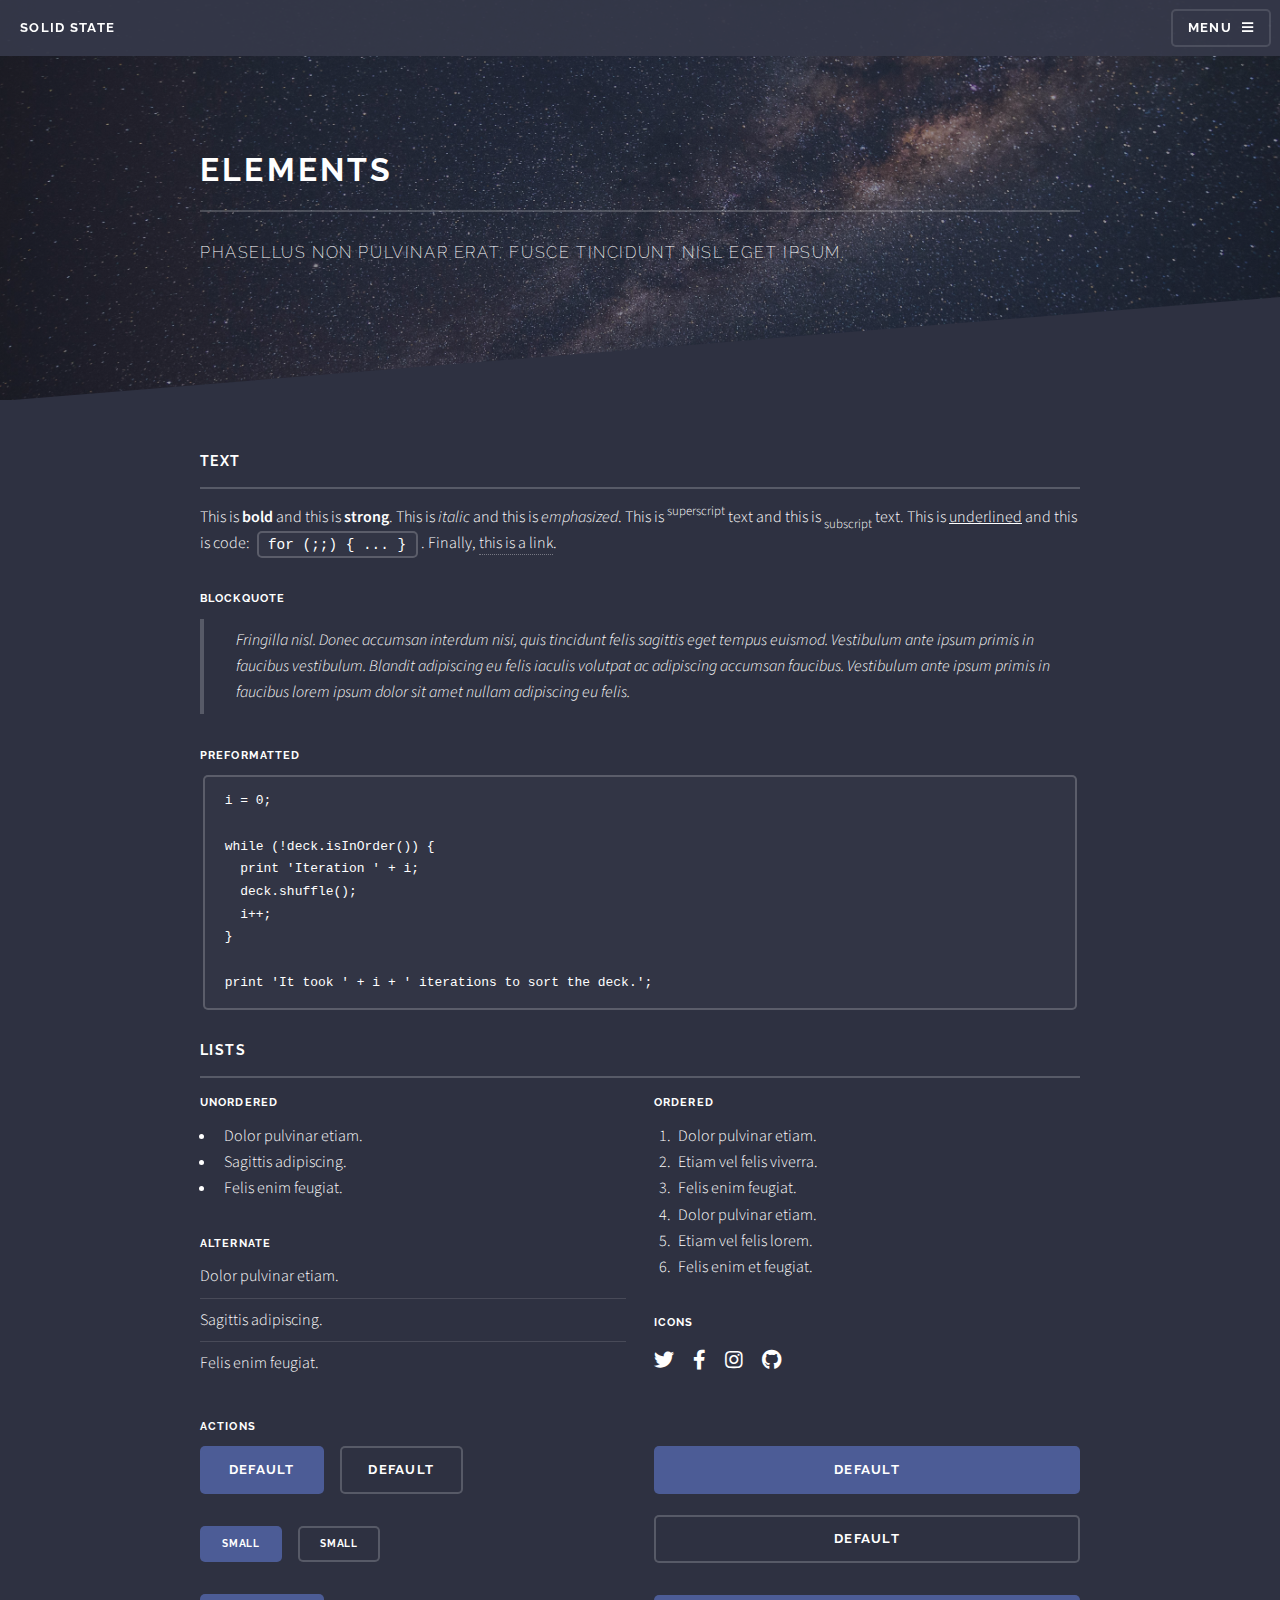
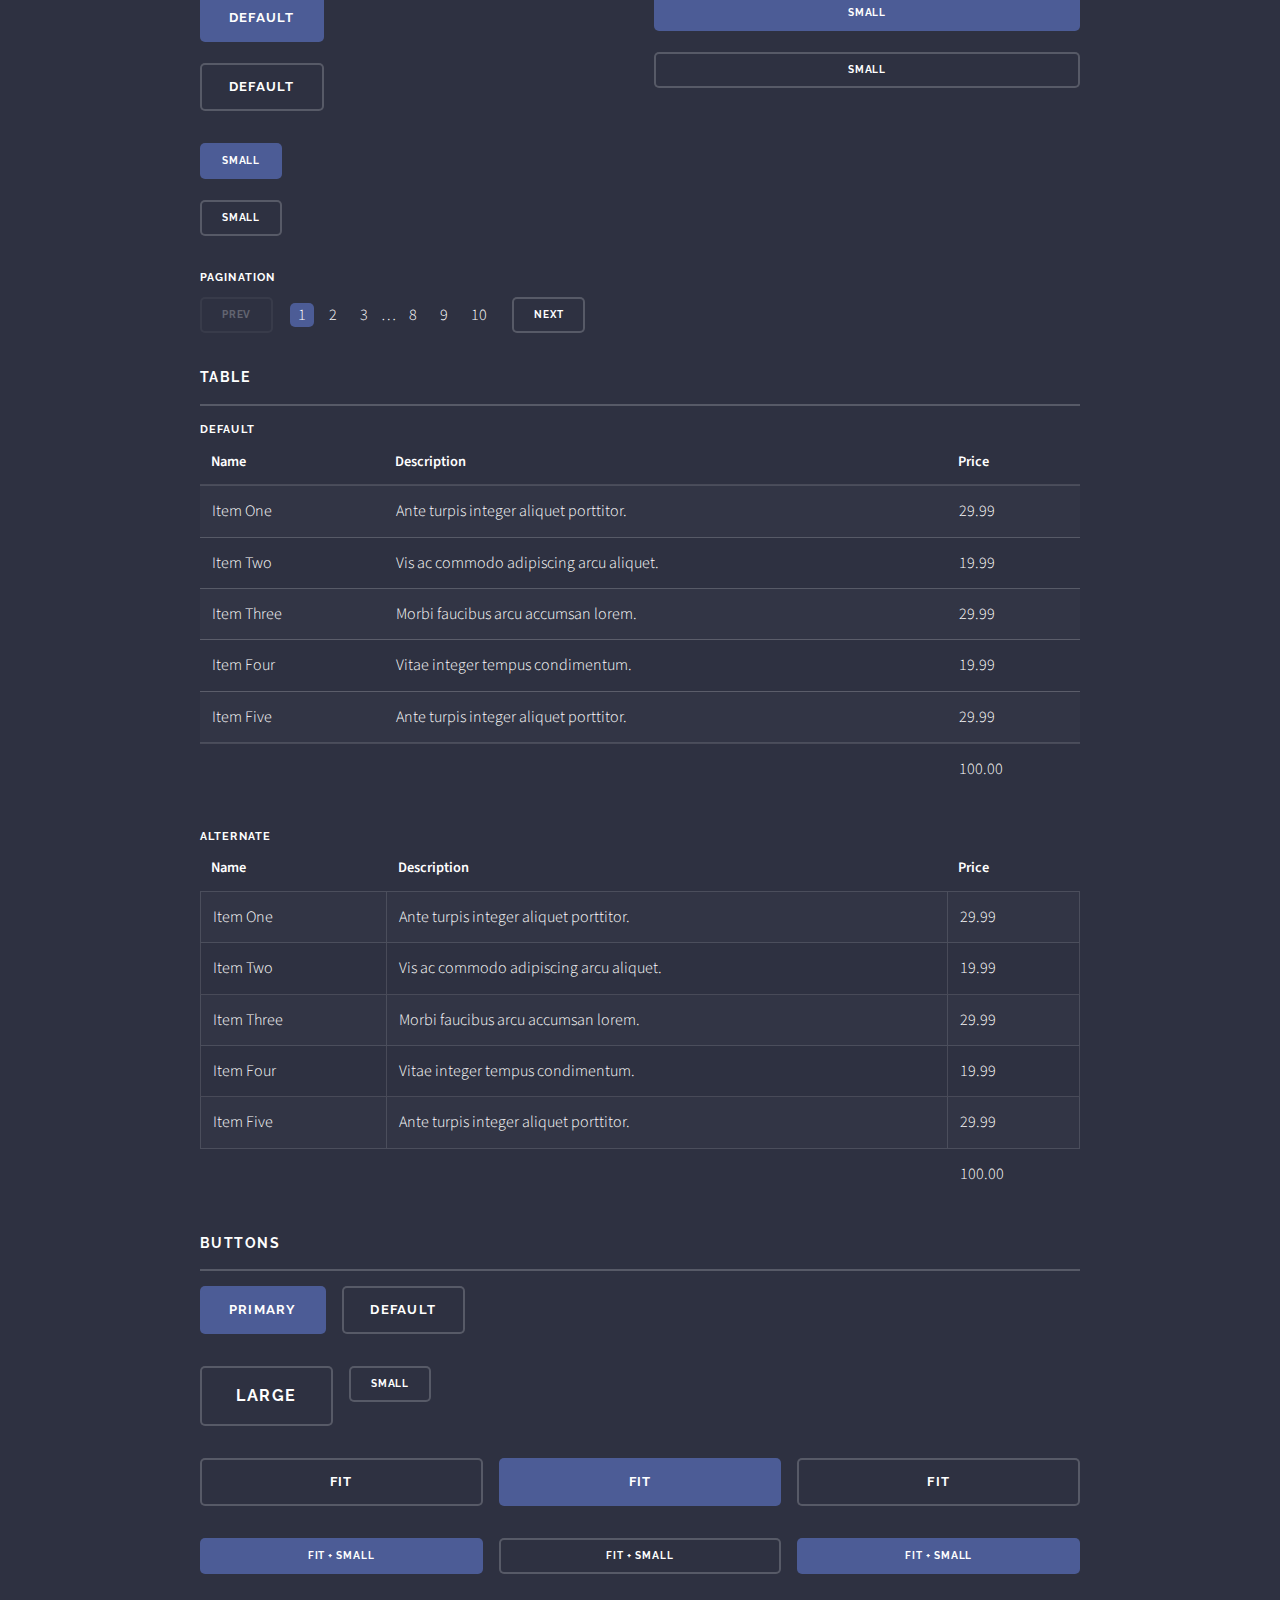
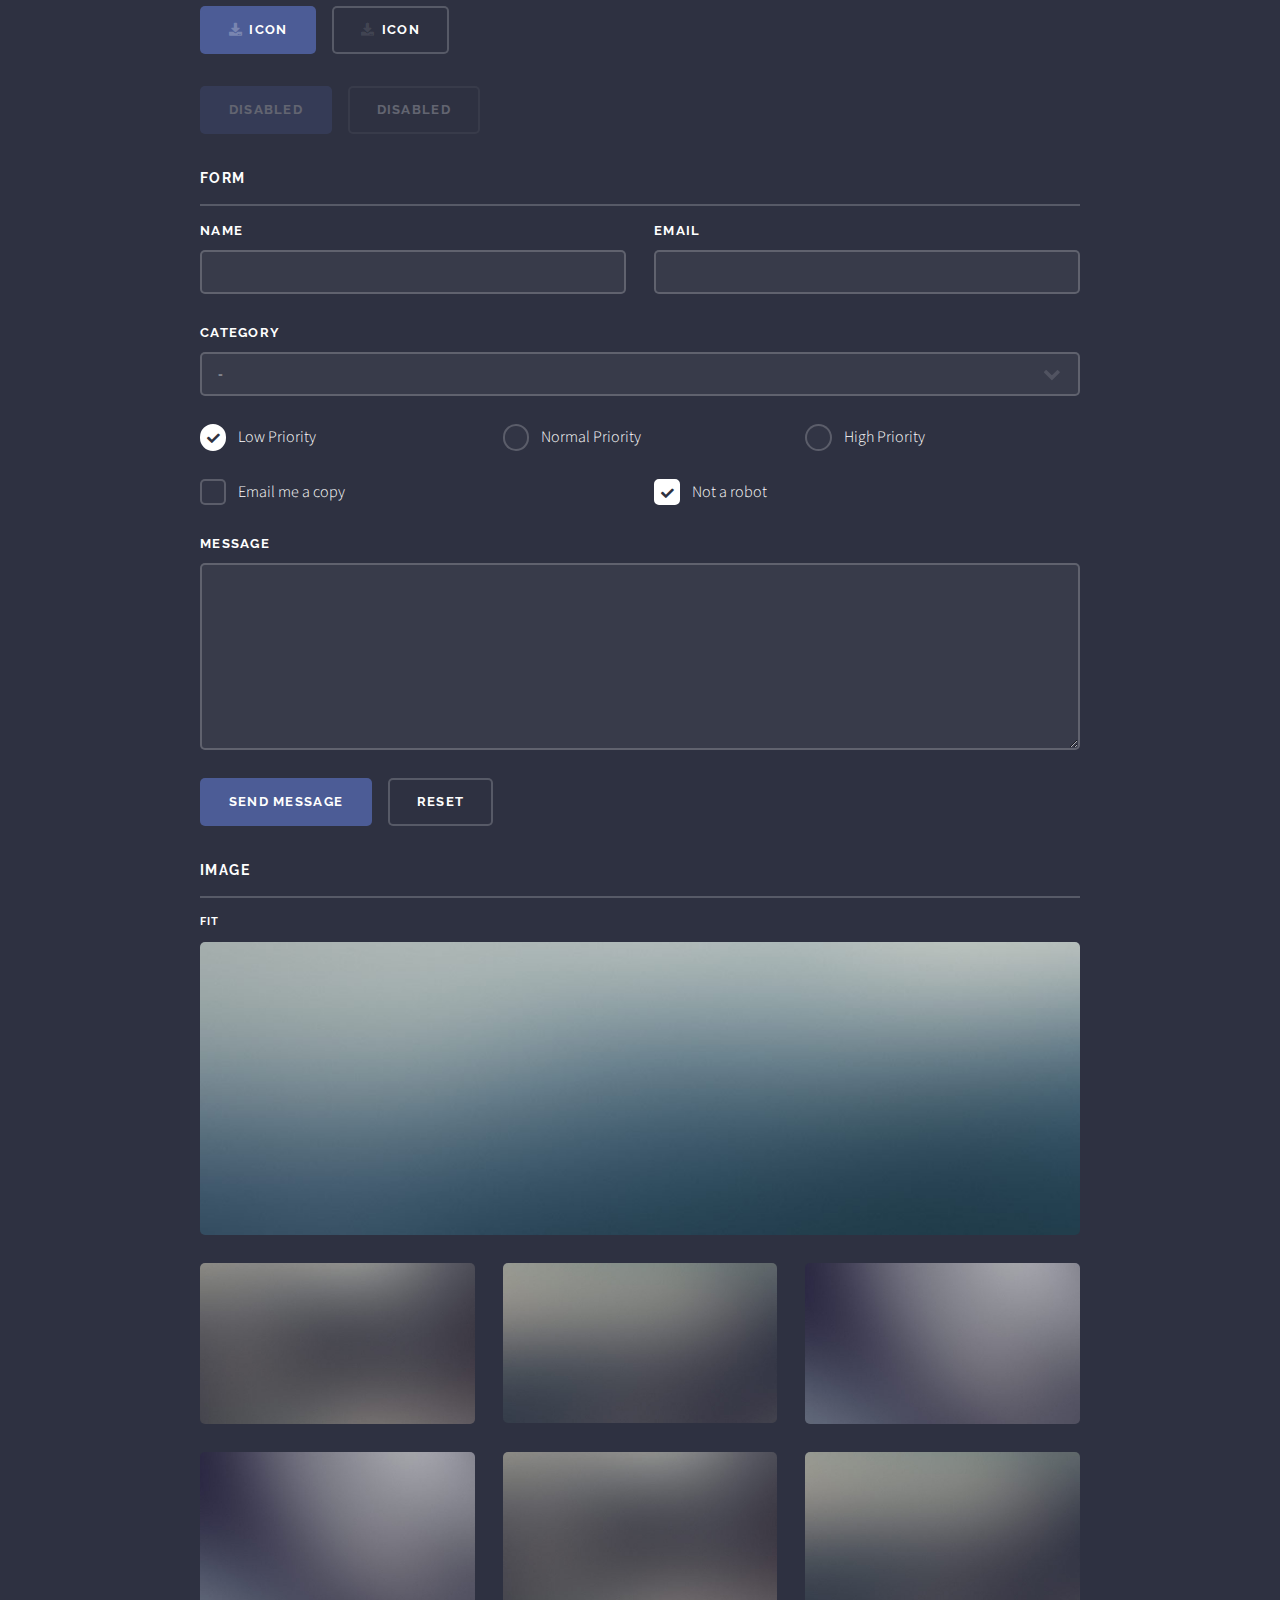
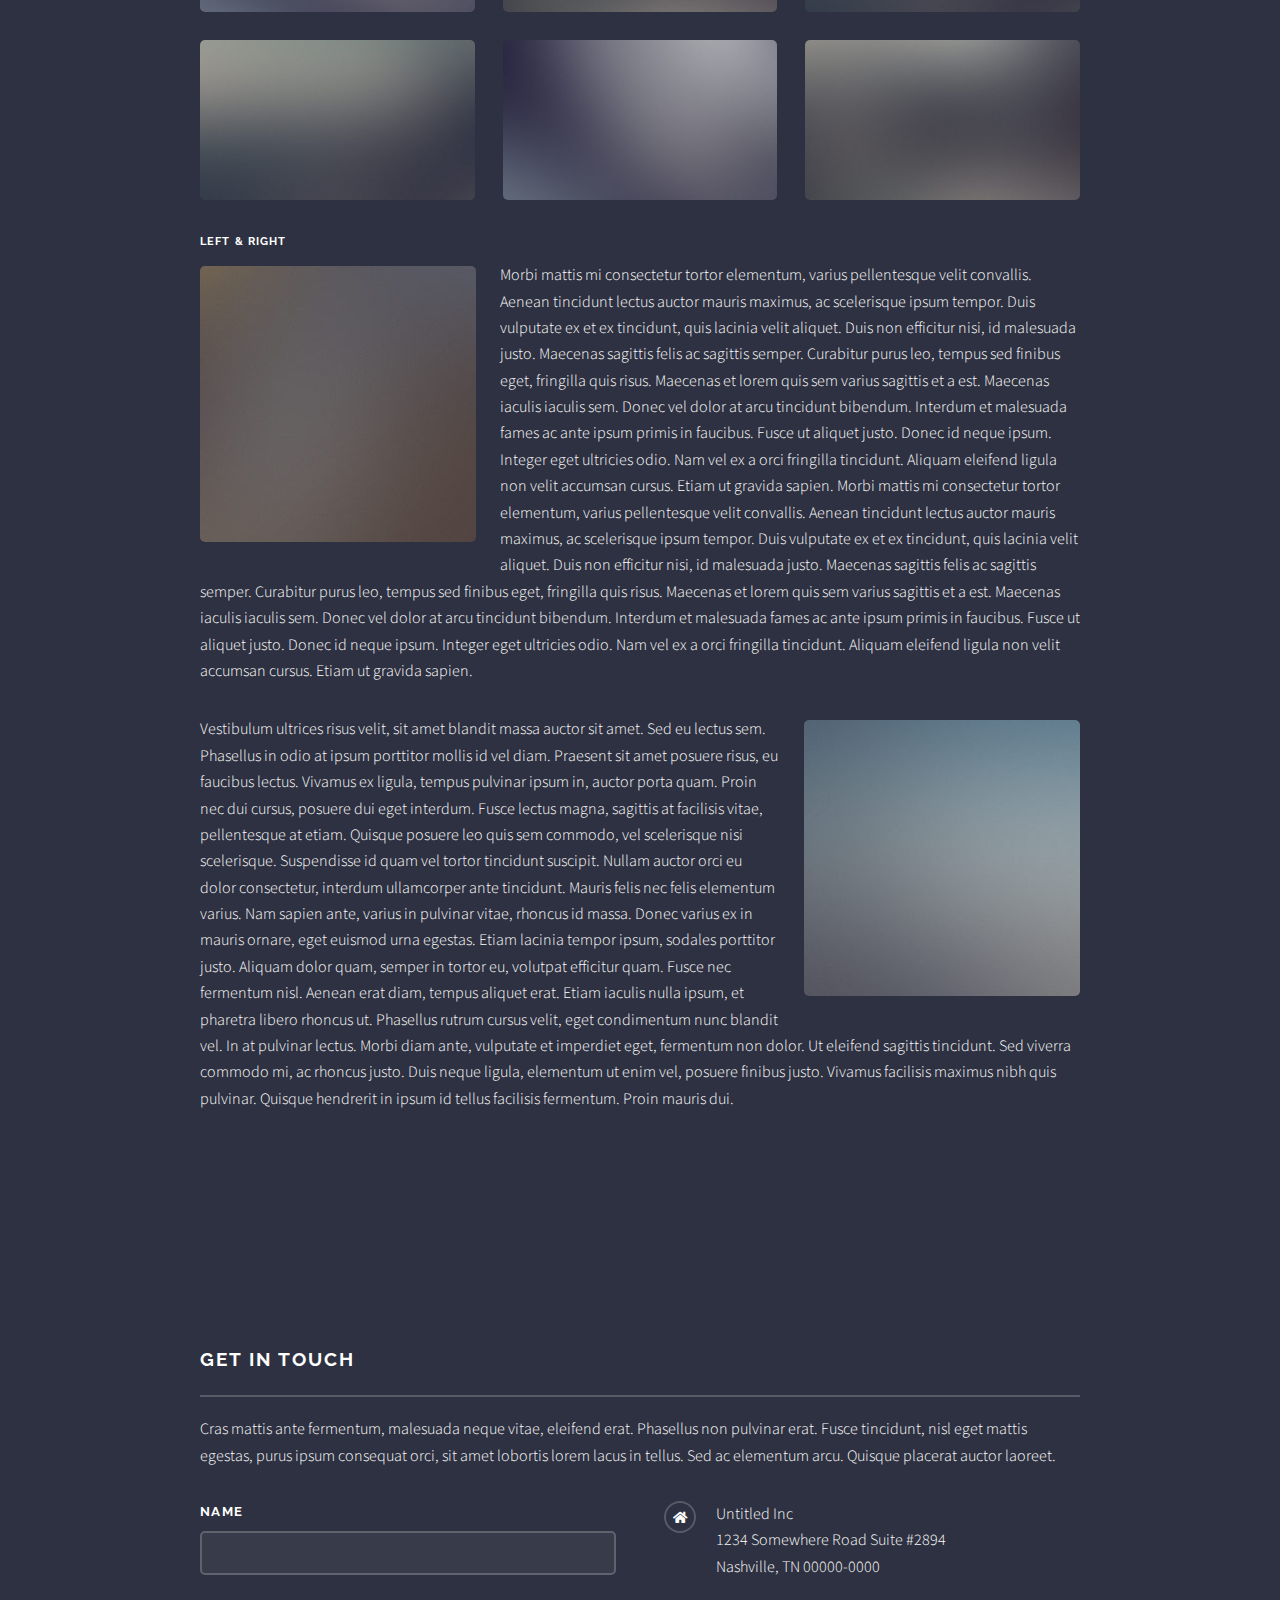
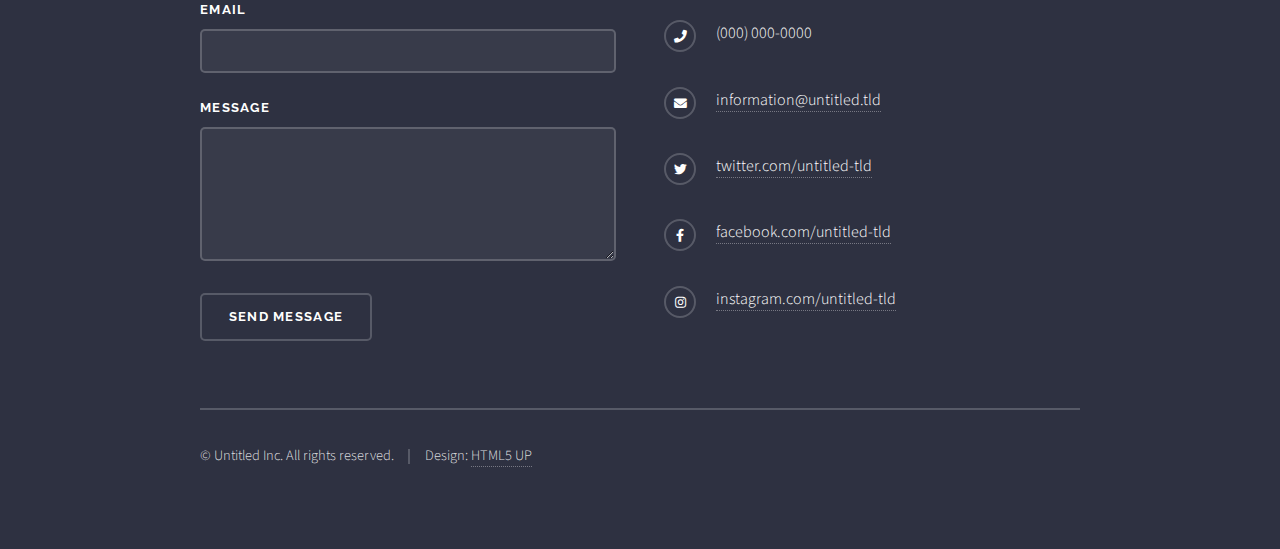
<file: elements.html>
<!DOCTYPE HTML>
<!--
	Solid State by HTML5 UP
	html5up.net | @ajlkn
	Free for personal and commercial use under the CCA 3.0 license (html5up.net/license)
-->
<html>
	<head>
		<title>Elements - Solid State by HTML5 UP</title>
		<meta charset="utf-8" />
		<meta name="viewport" content="width=device-width, initial-scale=1, user-scalable=no" />
		<link rel="stylesheet" href="assets/css/main.css" />
		<noscript><link rel="stylesheet" href="assets/css/noscript.css" /></noscript>
	</head>
	<body class="is-preload">

		<!-- Page Wrapper -->
			<div id="page-wrapper">

				<!-- Header -->
					<header id="header">
						<h1><a href="index.html">Solid State</a></h1>
						<nav>
							<a href="#menu">Menu</a>
						</nav>
					</header>

				<!-- Menu -->
					<nav id="menu">
						<div class="inner">
							<h2>Menu</h2>
							<ul class="links">
								<li><a href="index.html">Home</a></li>
								<li><a href="generic.html">Generic</a></li>
								<li><a href="elements.html">Elements</a></li>
								<li><a href="#">Log In</a></li>
								<li><a href="#">Sign Up</a></li>
							</ul>
							<a href="#" class="close">Close</a>
						</div>
					</nav>

				<!-- Wrapper -->
					<section id="wrapper">
						<header>
							<div class="inner">
								<h2>Elements</h2>
								<p>Phasellus non pulvinar erat. Fusce tincidunt nisl eget ipsum.</p>
							</div>
						</header>

						<!-- Content -->
							<div class="wrapper">
								<div class="inner">

									<section>
										<h3 class="major">Text</h3>
										<p>This is <b>bold</b> and this is <strong>strong</strong>. This is <i>italic</i> and this is <em>emphasized</em>.
										This is <sup>superscript</sup> text and this is <sub>subscript</sub> text.
										This is <u>underlined</u> and this is code: <code>for (;;) { ... }</code>. Finally, <a href="#">this is a link</a>.</p>
										<h4>Blockquote</h4>
										<blockquote>Fringilla nisl. Donec accumsan interdum nisi, quis tincidunt felis sagittis eget tempus euismod. Vestibulum ante ipsum primis in faucibus vestibulum. Blandit adipiscing eu felis iaculis volutpat ac adipiscing accumsan faucibus. Vestibulum ante ipsum primis in faucibus lorem ipsum dolor sit amet nullam adipiscing eu felis.</blockquote>
										<h4>Preformatted</h4>
										<pre><code>i = 0;

while (!deck.isInOrder()) {
  print 'Iteration ' + i;
  deck.shuffle();
  i++;
}

print 'It took ' + i + ' iterations to sort the deck.';</code></pre>
									</section>

									<section>
										<h3 class="major">Lists</h3>
										<div class="row">
											<div class="col-6 col-12-medium">
												<h4>Unordered</h4>
												<ul>
													<li>Dolor pulvinar etiam.</li>
													<li>Sagittis adipiscing.</li>
													<li>Felis enim feugiat.</li>
												</ul>
												<h4>Alternate</h4>
												<ul class="alt">
													<li>Dolor pulvinar etiam.</li>
													<li>Sagittis adipiscing.</li>
													<li>Felis enim feugiat.</li>
												</ul>
											</div>
											<div class="col-6 col-12-medium">
												<h4>Ordered</h4>
												<ol>
													<li>Dolor pulvinar etiam.</li>
													<li>Etiam vel felis viverra.</li>
													<li>Felis enim feugiat.</li>
													<li>Dolor pulvinar etiam.</li>
													<li>Etiam vel felis lorem.</li>
													<li>Felis enim et feugiat.</li>
												</ol>
												<h4>Icons</h4>
												<ul class="icons">
													<li><a href="#" class="icon brands fa-twitter"><span class="label">Twitter</span></a></li>
													<li><a href="#" class="icon brands fa-facebook-f"><span class="label">Facebook</span></a></li>
													<li><a href="#" class="icon brands fa-instagram"><span class="label">Instagram</span></a></li>
													<li><a href="#" class="icon brands fa-github"><span class="label">Github</span></a></li>
												</ul>
											</div>
										</div>
										<h4>Actions</h4>
										<div class="row">
											<div class="col-6 col-12-medium">
												<ul class="actions">
													<li><a href="#" class="button primary">Default</a></li>
													<li><a href="#" class="button">Default</a></li>
												</ul>
												<ul class="actions small">
													<li><a href="#" class="button primary small">Small</a></li>
													<li><a href="#" class="button small">Small</a></li>
												</ul>
												<ul class="actions stacked">
													<li><a href="#" class="button primary">Default</a></li>
													<li><a href="#" class="button">Default</a></li>
												</ul>
												<ul class="actions stacked small">
													<li><a href="#" class="button primary small">Small</a></li>
													<li><a href="#" class="button small">Small</a></li>
												</ul>
											</div>
											<div class="col-6 col-12-medium">
												<ul class="actions stacked">
													<li><a href="#" class="button primary fit">Default</a></li>
													<li><a href="#" class="button fit">Default</a></li>
												</ul>
												<ul class="actions stacked small">
													<li><a href="#" class="button primary small fit">Small</a></li>
													<li><a href="#" class="button small fit">Small</a></li>
												</ul>
											</div>
										</div>
										<h4>Pagination</h4>
										<ul class="pagination">
											<li><span class="button small disabled">Prev</span></li>
											<li><a href="#" class="page active">1</a></li>
											<li><a href="#" class="page">2</a></li>
											<li><a href="#" class="page">3</a></li>
											<li><span>&hellip;</span></li>
											<li><a href="#" class="page">8</a></li>
											<li><a href="#" class="page">9</a></li>
											<li><a href="#" class="page">10</a></li>
											<li><a href="#" class="button small">Next</a></li>
										</ul>
									</section>

									<section>
										<h3 class="major">Table</h3>
										<h4>Default</h4>
										<div class="table-wrapper">
											<table>
												<thead>
													<tr>
														<th>Name</th>
														<th>Description</th>
														<th>Price</th>
													</tr>
												</thead>
												<tbody>
													<tr>
														<td>Item One</td>
														<td>Ante turpis integer aliquet porttitor.</td>
														<td>29.99</td>
													</tr>
													<tr>
														<td>Item Two</td>
														<td>Vis ac commodo adipiscing arcu aliquet.</td>
														<td>19.99</td>
													</tr>
													<tr>
														<td>Item Three</td>
														<td> Morbi faucibus arcu accumsan lorem.</td>
														<td>29.99</td>
													</tr>
													<tr>
														<td>Item Four</td>
														<td>Vitae integer tempus condimentum.</td>
														<td>19.99</td>
													</tr>
													<tr>
														<td>Item Five</td>
														<td>Ante turpis integer aliquet porttitor.</td>
														<td>29.99</td>
													</tr>
												</tbody>
												<tfoot>
													<tr>
														<td colspan="2"></td>
														<td>100.00</td>
													</tr>
												</tfoot>
											</table>
										</div>

										<h4>Alternate</h4>
										<div class="table-wrapper">
											<table class="alt">
												<thead>
													<tr>
														<th>Name</th>
														<th>Description</th>
														<th>Price</th>
													</tr>
												</thead>
												<tbody>
													<tr>
														<td>Item One</td>
														<td>Ante turpis integer aliquet porttitor.</td>
														<td>29.99</td>
													</tr>
													<tr>
														<td>Item Two</td>
														<td>Vis ac commodo adipiscing arcu aliquet.</td>
														<td>19.99</td>
													</tr>
													<tr>
														<td>Item Three</td>
														<td> Morbi faucibus arcu accumsan lorem.</td>
														<td>29.99</td>
													</tr>
													<tr>
														<td>Item Four</td>
														<td>Vitae integer tempus condimentum.</td>
														<td>19.99</td>
													</tr>
													<tr>
														<td>Item Five</td>
														<td>Ante turpis integer aliquet porttitor.</td>
														<td>29.99</td>
													</tr>
												</tbody>
												<tfoot>
													<tr>
														<td colspan="2"></td>
														<td>100.00</td>
													</tr>
												</tfoot>
											</table>
										</div>
									</section>

									<section>
										<h3 class="major">Buttons</h3>
										<ul class="actions">
											<li><a href="#" class="button primary">Primary</a></li>
											<li><a href="#" class="button">Default</a></li>
										</ul>
										<ul class="actions">
											<li><a href="#" class="button large">Large</a></li>
											<li><a href="#" class="button small">Small</a></li>
										</ul>
										<ul class="actions fit">
											<li><a href="#" class="button fit">Fit</a></li>
											<li><a href="#" class="button primary fit">Fit</a></li>
											<li><a href="#" class="button fit">Fit</a></li>
										</ul>
										<ul class="actions fit small">
											<li><a href="#" class="button primary fit small">Fit + Small</a></li>
											<li><a href="#" class="button fit small">Fit + Small</a></li>
											<li><a href="#" class="button primary fit small">Fit + Small</a></li>
										</ul>
										<ul class="actions">
											<li><a href="#" class="button primary icon solid fa-download">Icon</a></li>
											<li><a href="#" class="button icon solid fa-download">Icon</a></li>
										</ul>
										<ul class="actions">
											<li><span class="button primary disabled">Disabled</span></li>
											<li><span class="button disabled">Disabled</span></li>
										</ul>
									</section>

									<section>
										<h3 class="major">Form</h3>
										<form method="post" action="#">
											<div class="row gtr-uniform">
												<div class="col-6 col-12-xsmall">
													<label for="demo-name">Name</label>
													<input type="text" name="demo-name" id="demo-name" value="" />
												</div>
												<div class="col-6 col-12-xsmall">
													<label for="demo-email">Email</label>
													<input type="email" name="demo-email" id="demo-email" value="" />
												</div>
												<div class="col-12">
													<label for="demo-category">Category</label>
													<select name="demo-category" id="demo-category">
														<option value="">-</option>
														<option value="1">Manufacturing</option>
														<option value="1">Shipping</option>
														<option value="1">Administration</option>
														<option value="1">Human Resources</option>
													</select>
												</div>
												<div class="col-4 col-12-small">
													<input type="radio" id="demo-priority-low" name="demo-priority" checked>
													<label for="demo-priority-low">Low Priority</label>
												</div>
												<div class="col-4 col-12-small">
													<input type="radio" id="demo-priority-normal" name="demo-priority">
													<label for="demo-priority-normal">Normal Priority</label>
												</div>
												<div class="col-4 col-12-small">
													<input type="radio" id="demo-priority-high" name="demo-priority">
													<label for="demo-priority-high">High Priority</label>
												</div>
												<div class="col-6 col-12-small">
													<input type="checkbox" id="demo-copy" name="demo-copy">
													<label for="demo-copy">Email me a copy</label>
												</div>
												<div class="col-6 col-12-small">
													<input type="checkbox" id="demo-human" name="demo-human" checked>
													<label for="demo-human">Not a robot</label>
												</div>
												<div class="col-12">
													<label for="demo-message">Message</label>
													<textarea name="demo-message" id="demo-message" rows="6"></textarea>
												</div>
												<div class="col-12">
													<ul class="actions">
														<li><input type="submit" value="Send Message" class="primary" /></li>
														<li><input type="reset" value="Reset" /></li>
													</ul>
												</div>
											</div>
										</form>
									</section>

									<section>
										<h3 class="major">Image</h3>
										<h4>Fit</h4>
										<div class="box alt">
											<div class="row gtr-uniform">
												<div class="col-12"><span class="image fit"><img src="images/pic08.jpg" alt="" /></span></div>
												<div class="col-4"><span class="image fit"><img src="images/pic05.jpg" alt="" /></span></div>
												<div class="col-4"><span class="image fit"><img src="images/pic06.jpg" alt="" /></span></div>
												<div class="col-4"><span class="image fit"><img src="images/pic07.jpg" alt="" /></span></div>
												<div class="col-4"><span class="image fit"><img src="images/pic07.jpg" alt="" /></span></div>
												<div class="col-4"><span class="image fit"><img src="images/pic05.jpg" alt="" /></span></div>
												<div class="col-4"><span class="image fit"><img src="images/pic06.jpg" alt="" /></span></div>
												<div class="col-4"><span class="image fit"><img src="images/pic06.jpg" alt="" /></span></div>
												<div class="col-4"><span class="image fit"><img src="images/pic07.jpg" alt="" /></span></div>
												<div class="col-4"><span class="image fit"><img src="images/pic05.jpg" alt="" /></span></div>
											</div>
										</div>
										<h4>Left &amp; Right</h4>
										<p><span class="image left"><img src="images/pic01.jpg" alt="" /></span>Morbi mattis mi consectetur tortor elementum, varius pellentesque velit convallis. Aenean tincidunt lectus auctor mauris maximus, ac scelerisque ipsum tempor. Duis vulputate ex et ex tincidunt, quis lacinia velit aliquet. Duis non efficitur nisi, id malesuada justo. Maecenas sagittis felis ac sagittis semper. Curabitur purus leo, tempus sed finibus eget, fringilla quis risus. Maecenas et lorem quis sem varius sagittis et a est. Maecenas iaculis iaculis sem. Donec vel dolor at arcu tincidunt bibendum. Interdum et malesuada fames ac ante ipsum primis in faucibus. Fusce ut aliquet justo. Donec id neque ipsum. Integer eget ultricies odio. Nam vel ex a orci fringilla tincidunt. Aliquam eleifend ligula non velit accumsan cursus. Etiam ut gravida sapien. Morbi mattis mi consectetur tortor elementum, varius pellentesque velit convallis. Aenean tincidunt lectus auctor mauris maximus, ac scelerisque ipsum tempor. Duis vulputate ex et ex tincidunt, quis lacinia velit aliquet. Duis non efficitur nisi, id malesuada justo. Maecenas sagittis felis ac sagittis semper. Curabitur purus leo, tempus sed finibus eget, fringilla quis risus. Maecenas et lorem quis sem varius sagittis et a est. Maecenas iaculis iaculis sem. Donec vel dolor at arcu tincidunt bibendum. Interdum et malesuada fames ac ante ipsum primis in faucibus. Fusce ut aliquet justo. Donec id neque ipsum. Integer eget ultricies odio. Nam vel ex a orci fringilla tincidunt. Aliquam eleifend ligula non velit accumsan cursus. Etiam ut gravida sapien.</p>
										<p><span class="image right"><img src="images/pic02.jpg" alt="" /></span>Vestibulum ultrices risus velit, sit amet blandit massa auctor sit amet. Sed eu lectus sem. Phasellus in odio at ipsum porttitor mollis id vel diam. Praesent sit amet posuere risus, eu faucibus lectus. Vivamus ex ligula, tempus pulvinar ipsum in, auctor porta quam. Proin nec dui cursus, posuere dui eget interdum. Fusce lectus magna, sagittis at facilisis vitae, pellentesque at etiam. Quisque posuere leo quis sem commodo, vel scelerisque nisi scelerisque. Suspendisse id quam vel tortor tincidunt suscipit. Nullam auctor orci eu dolor consectetur, interdum ullamcorper ante tincidunt. Mauris felis nec felis elementum varius. Nam sapien ante, varius in pulvinar vitae, rhoncus id massa. Donec varius ex in mauris ornare, eget euismod urna egestas. Etiam lacinia tempor ipsum, sodales porttitor justo. Aliquam dolor quam, semper in tortor eu, volutpat efficitur quam. Fusce nec fermentum nisl. Aenean erat diam, tempus aliquet erat. Etiam iaculis nulla ipsum, et pharetra libero rhoncus ut. Phasellus rutrum cursus velit, eget condimentum nunc blandit vel. In at pulvinar lectus. Morbi diam ante, vulputate et imperdiet eget, fermentum non dolor. Ut eleifend sagittis tincidunt. Sed viverra commodo mi, ac rhoncus justo. Duis neque ligula, elementum ut enim vel, posuere finibus justo. Vivamus facilisis maximus nibh quis pulvinar. Quisque hendrerit in ipsum id tellus facilisis fermentum. Proin mauris dui.</p>
									</section>

								</div>
							</div>

					</section>

				<!-- Footer -->
					<section id="footer">
						<div class="inner">
							<h2 class="major">Get in touch</h2>
							<p>Cras mattis ante fermentum, malesuada neque vitae, eleifend erat. Phasellus non pulvinar erat. Fusce tincidunt, nisl eget mattis egestas, purus ipsum consequat orci, sit amet lobortis lorem lacus in tellus. Sed ac elementum arcu. Quisque placerat auctor laoreet.</p>
							<form method="post" action="#">
								<div class="fields">
									<div class="field">
										<label for="name">Name</label>
										<input type="text" name="name" id="name" />
									</div>
									<div class="field">
										<label for="email">Email</label>
										<input type="email" name="email" id="email" />
									</div>
									<div class="field">
										<label for="message">Message</label>
										<textarea name="message" id="message" rows="4"></textarea>
									</div>
								</div>
								<ul class="actions">
									<li><input type="submit" value="Send Message" /></li>
								</ul>
							</form>
							<ul class="contact">
								<li class="icon solid fa-home">
									Untitled Inc<br />
									1234 Somewhere Road Suite #2894<br />
									Nashville, TN 00000-0000
								</li>
								<li class="icon solid fa-phone">(000) 000-0000</li>
								<li class="icon solid fa-envelope"><a href="#">information@untitled.tld</a></li>
								<li class="icon brands fa-twitter"><a href="#">twitter.com/untitled-tld</a></li>
								<li class="icon brands fa-facebook-f"><a href="#">facebook.com/untitled-tld</a></li>
								<li class="icon brands fa-instagram"><a href="#">instagram.com/untitled-tld</a></li>
							</ul>
							<ul class="copyright">
								<li>&copy; Untitled Inc. All rights reserved.</li><li>Design: <a href="http://html5up.net">HTML5 UP</a></li>
							</ul>
						</div>
					</section>

			</div>

		<!-- Scripts -->
			<script src="assets/js/jquery.min.js"></script>
			<script src="assets/js/jquery.scrollex.min.js"></script>
			<script src="assets/js/browser.min.js"></script>
			<script src="assets/js/breakpoints.min.js"></script>
			<script src="assets/js/util.js"></script>
			<script src="assets/js/main.js"></script>

	</body>
</html>
</file>
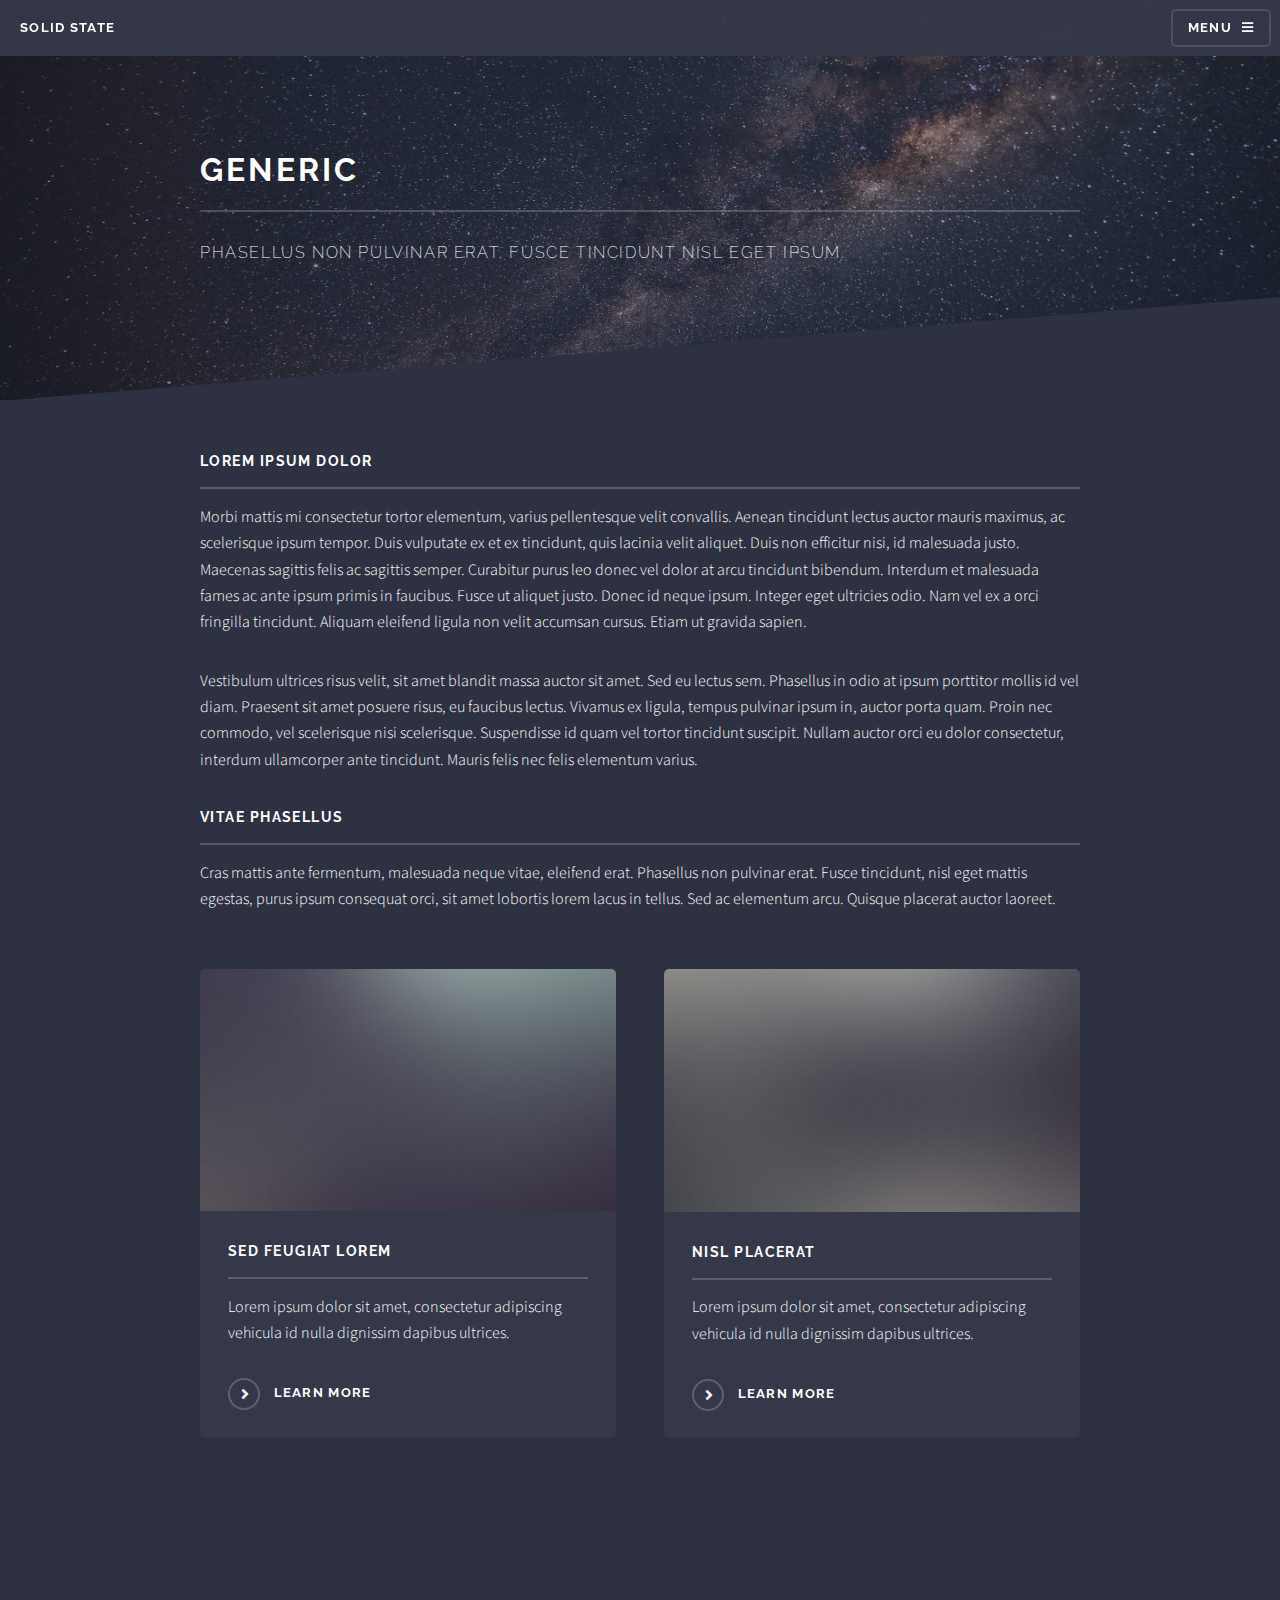
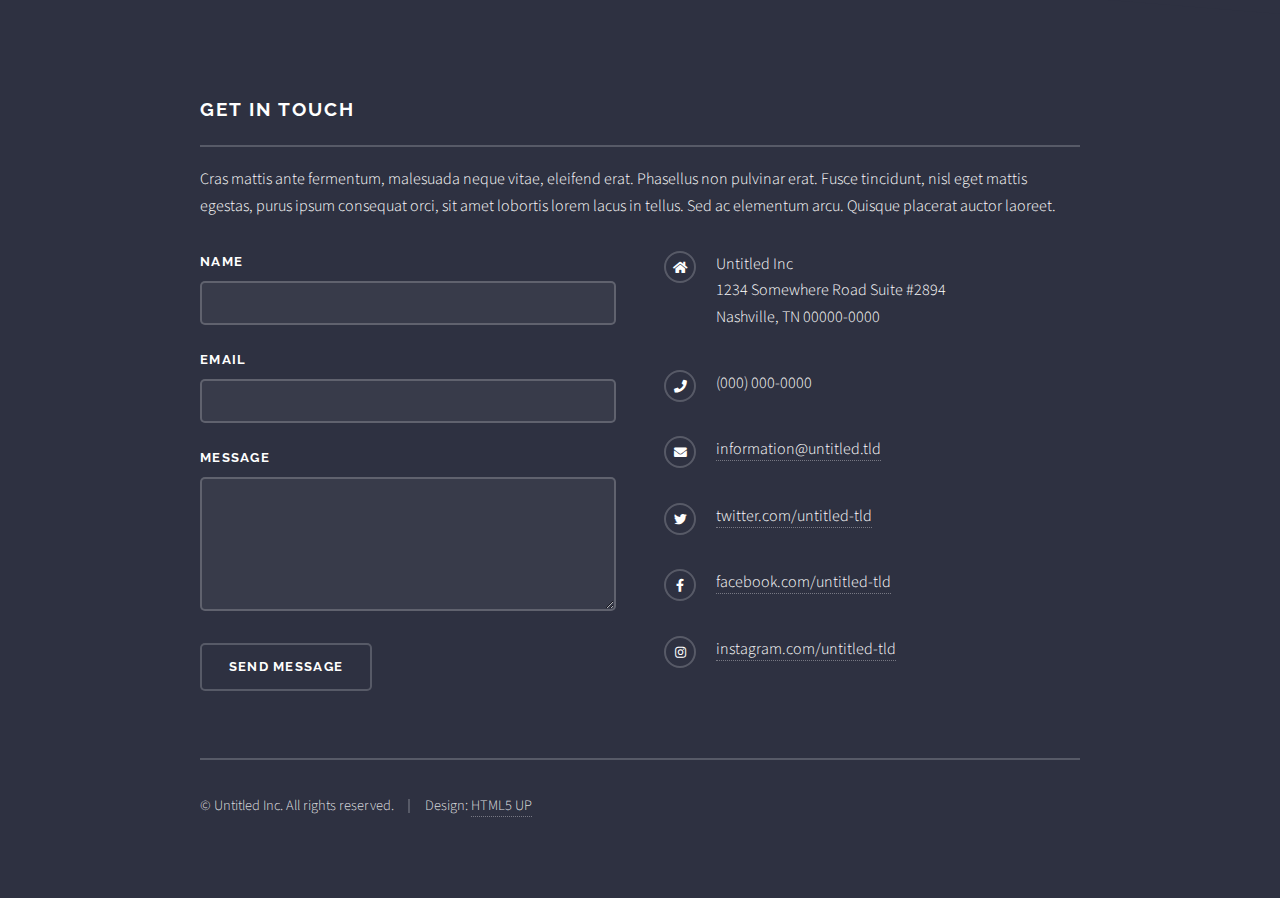
<file: generic.html>
<!DOCTYPE HTML>
<!--
	Solid State by HTML5 UP
	html5up.net | @ajlkn
	Free for personal and commercial use under the CCA 3.0 license (html5up.net/license)
-->
<html>
	<head>
		<title>Generic - Solid State by HTML5 UP</title>
		<meta charset="utf-8" />
		<meta name="viewport" content="width=device-width, initial-scale=1, user-scalable=no" />
		<link rel="stylesheet" href="assets/css/main.css" />
		<noscript><link rel="stylesheet" href="assets/css/noscript.css" /></noscript>
	</head>
	<body class="is-preload">

		<!-- Page Wrapper -->
			<div id="page-wrapper">

				<!-- Header -->
					<header id="header">
						<h1><a href="index.html">Solid State</a></h1>
						<nav>
							<a href="#menu">Menu</a>
						</nav>
					</header>

				<!-- Menu -->
					<nav id="menu">
						<div class="inner">
							<h2>Menu</h2>
							<ul class="links">
								<li><a href="index.html">Home</a></li>
								<li><a href="generic.html">Generic</a></li>
								<li><a href="elements.html">Elements</a></li>
								<li><a href="#">Log In</a></li>
								<li><a href="#">Sign Up</a></li>
							</ul>
							<a href="#" class="close">Close</a>
						</div>
					</nav>

				<!-- Wrapper -->
					<section id="wrapper">
						<header>
							<div class="inner">
								<h2>Generic</h2>
								<p>Phasellus non pulvinar erat. Fusce tincidunt nisl eget ipsum.</p>
							</div>
						</header>

						<!-- Content -->
							<div class="wrapper">
								<div class="inner">

									<h3 class="major">Lorem ipsum dolor</h3>
									<p>Morbi mattis mi consectetur tortor elementum, varius pellentesque velit convallis. Aenean tincidunt lectus auctor mauris maximus, ac scelerisque ipsum tempor. Duis vulputate ex et ex tincidunt, quis lacinia velit aliquet. Duis non efficitur nisi, id malesuada justo. Maecenas sagittis felis ac sagittis semper. Curabitur purus leo donec vel dolor at arcu tincidunt bibendum. Interdum et malesuada fames ac ante ipsum primis in faucibus. Fusce ut aliquet justo. Donec id neque ipsum. Integer eget ultricies odio. Nam vel ex a orci fringilla tincidunt. Aliquam eleifend ligula non velit accumsan cursus. Etiam ut gravida sapien.</p>

									<p>Vestibulum ultrices risus velit, sit amet blandit massa auctor sit amet. Sed eu lectus sem. Phasellus in odio at ipsum porttitor mollis id vel diam. Praesent sit amet posuere risus, eu faucibus lectus. Vivamus ex ligula, tempus pulvinar ipsum in, auctor porta quam. Proin nec commodo, vel scelerisque nisi scelerisque. Suspendisse id quam vel tortor tincidunt suscipit. Nullam auctor orci eu dolor consectetur, interdum ullamcorper ante tincidunt. Mauris felis nec felis elementum varius.</p>

									<h3 class="major">Vitae phasellus</h3>
									<p>Cras mattis ante fermentum, malesuada neque vitae, eleifend erat. Phasellus non pulvinar erat. Fusce tincidunt, nisl eget mattis egestas, purus ipsum consequat orci, sit amet lobortis lorem lacus in tellus. Sed ac elementum arcu. Quisque placerat auctor laoreet.</p>

									<section class="features">
										<article>
											<a href="#" class="image"><img src="images/pic04.jpg" alt="" /></a>
											<h3 class="major">Sed feugiat lorem</h3>
											<p>Lorem ipsum dolor sit amet, consectetur adipiscing vehicula id nulla dignissim dapibus ultrices.</p>
											<a href="#" class="special">Learn more</a>
										</article>
										<article>
											<a href="#" class="image"><img src="images/pic05.jpg" alt="" /></a>
											<h3 class="major">Nisl placerat</h3>
											<p>Lorem ipsum dolor sit amet, consectetur adipiscing vehicula id nulla dignissim dapibus ultrices.</p>
											<a href="#" class="special">Learn more</a>
										</article>
									</section>

								</div>
							</div>

					</section>

				<!-- Footer -->
					<section id="footer">
						<div class="inner">
							<h2 class="major">Get in touch</h2>
							<p>Cras mattis ante fermentum, malesuada neque vitae, eleifend erat. Phasellus non pulvinar erat. Fusce tincidunt, nisl eget mattis egestas, purus ipsum consequat orci, sit amet lobortis lorem lacus in tellus. Sed ac elementum arcu. Quisque placerat auctor laoreet.</p>
							<form method="post" action="#">
								<div class="fields">
									<div class="field">
										<label for="name">Name</label>
										<input type="text" name="name" id="name" />
									</div>
									<div class="field">
										<label for="email">Email</label>
										<input type="email" name="email" id="email" />
									</div>
									<div class="field">
										<label for="message">Message</label>
										<textarea name="message" id="message" rows="4"></textarea>
									</div>
								</div>
								<ul class="actions">
									<li><input type="submit" value="Send Message" /></li>
								</ul>
							</form>
							<ul class="contact">
								<li class="icon solid fa-home">
									Untitled Inc<br />
									1234 Somewhere Road Suite #2894<br />
									Nashville, TN 00000-0000
								</li>
								<li class="icon solid fa-phone">(000) 000-0000</li>
								<li class="icon solid fa-envelope"><a href="#">information@untitled.tld</a></li>
								<li class="icon brands fa-twitter"><a href="#">twitter.com/untitled-tld</a></li>
								<li class="icon brands fa-facebook-f"><a href="#">facebook.com/untitled-tld</a></li>
								<li class="icon brands fa-instagram"><a href="#">instagram.com/untitled-tld</a></li>
							</ul>
							<ul class="copyright">
								<li>&copy; Untitled Inc. All rights reserved.</li><li>Design: <a href="http://html5up.net">HTML5 UP</a></li>
							</ul>
						</div>
					</section>

			</div>

		<!-- Scripts -->
			<script src="assets/js/jquery.min.js"></script>
			<script src="assets/js/jquery.scrollex.min.js"></script>
			<script src="assets/js/browser.min.js"></script>
			<script src="assets/js/breakpoints.min.js"></script>
			<script src="assets/js/util.js"></script>
			<script src="assets/js/main.js"></script>

	</body>
</html>
</file>
<file: assets/css/noscript.css>
/*
	Solid State by HTML5 UP
	html5up.net | @ajlkn
	Free for personal and commercial use under the CCA 3.0 license (html5up.net/license)
*/

/* Banner */

	body.is-preload #banner .logo {
		-moz-transform: none;
		-webkit-transform: none;
		-ms-transform: none;
		transform: none;
		opacity: 1;
	}

	body.is-preload #banner h2 {
		opacity: 1;
		-moz-transform: none;
		-webkit-transform: none;
		-ms-transform: none;
		transform: none;
		-moz-filter: none;
		-webkit-filter: none;
		-ms-filter: none;
		filter: none;
	}

	body.is-preload #banner p {
		opacity: 01;
		-moz-transform: none;
		-webkit-transform: none;
		-ms-transform: none;
		transform: none;
		-moz-filter: none;
		-webkit-filter: none;
		-ms-filter: none;
		filter: none;
	}
</file>
<file: assets/css/main.css>
@import url(fontawesome-all.min.css);
@import url("https://fonts.googleapis.com/css?family=Raleway:200,700|Source+Sans+Pro:300,600,300italic,600italic");

/*
	Solid State by HTML5 UP
	html5up.net | @ajlkn
	Free for personal and commercial use under the CCA 3.0 license (html5up.net/license)
*/

html, body, div, span, applet, object,
iframe, h1, h2, h3, h4, h5, h6, p, blockquote,
pre, a, abbr, acronym, address, big, cite,
code, del, dfn, em, img, ins, kbd, q, s, samp,
small, strike, strong, sub, sup, tt, var, b,
u, i, center, dl, dt, dd, ol, ul, li, fieldset,
form, label, legend, table, caption, tbody,
tfoot, thead, tr, th, td, article, aside,
canvas, details, embed, figure, figcaption,
footer, header, hgroup, menu, nav, output, ruby,
section, summary, time, mark, audio, video {
	margin: 0;
	padding: 0;
	border: 0;
	font-size: 100%;
	font: inherit;
	vertical-align: baseline;}

article, aside, details, figcaption, figure,
footer, header, hgroup, menu, nav, section {
	display: block;}

body {
	line-height: 1;
}

ol, ul {
	list-style: none;
}

blockquote, q {
	quotes: none;
}

	blockquote:before, blockquote:after, q:before, q:after {
		content: '';
		content: none;
	}

table {
	border-collapse: collapse;
	border-spacing: 0;
}

body {
	-webkit-text-size-adjust: none;
}

mark {
	background-color: transparent;
	color: inherit;
}

input::-moz-focus-inner {
	border: 0;
	padding: 0;
}

input, select, textarea {
	-moz-appearance: none;
	-webkit-appearance: none;
	-ms-appearance: none;
	appearance: none;
}

/* Basic */

	@-ms-viewport {
		width: device-width;
	}

	body {
		-ms-overflow-style: scrollbar;
	}

	@media screen and (max-width: 480px) {

		html, body {
			min-width: 320px;
		}

	}

	html {
		box-sizing: border-box;
	}

	*, *:before, *:after {
		box-sizing: inherit;
	}

	body {
		background-color: #2e3141;
		background-image: linear-gradient(to top, rgba(46, 49, 65, 0.5), rgba(46, 49, 65, 0.5)), url("../../images/pexels-philippe-donn-1169754.jpg");
		background-size: auto,
 cover;
		background-attachment: fixed,
 fixed;
		background-position: center,
 center;
	}

		body.is-preload *, body.is-preload *:before, body.is-preload *:after {
			-moz-animation: none !important;
			-webkit-animation: none !important;
			-ms-animation: none !important;
			animation: none !important;
			-moz-transition: none !important;
			-webkit-transition: none !important;
			-ms-transition: none !important;
			transition: none !important;
		}

/* Type */

	body, input, select, textarea {
		color: #ffffff;
		font-family: "Source Sans Pro", Helvetica, sans-serif;
		font-size: 16.5pt;
		font-weight: 300;
		line-height: 1.65;
	}

		@media screen and (max-width: 1680px) {

			body, input, select, textarea {
				font-size: 13pt;
			}

		}

		@media screen and (max-width: 1280px) {

			body, input, select, textarea {
				font-size: 12pt;
			}

		}

		@media screen and (max-width: 980px) {

			body, input, select, textarea {
				font-size: 12pt;
			}

		}

		@media screen and (max-width: 736px) {

			body, input, select, textarea {
				font-size: 12pt;
			}

		}

		@media screen and (max-width: 480px) {

			body, input, select, textarea {
				font-size: 12pt;
			}

		}

	a {
		-moz-transition: color 0.2s ease-in-out, border-bottom-color 0.2s ease-in-out;
		-webkit-transition: color 0.2s ease-in-out, border-bottom-color 0.2s ease-in-out;
		-ms-transition: color 0.2s ease-in-out, border-bottom-color 0.2s ease-in-out;
		transition: color 0.2s ease-in-out, border-bottom-color 0.2s ease-in-out;
		border-bottom: dotted 1px rgba(255, 255, 255, 0.35);
		color: #ffffff;
		text-decoration: none;
	}

		a:hover {
			border-bottom-color: transparent;
			color: #ffffff !important;
		}

		a.special:not(.button) {
			text-decoration: none;
			border-bottom: 0;
			display: block;
			font-family: Raleway, Helvetica, sans-serif;
			font-size: 0.8em;
			font-weight: 700;
			letter-spacing: 0.1em;
			margin: 0 0 2em 0;
			text-transform: uppercase;
		}

			a.special:not(.button):before {
				-moz-osx-font-smoothing: grayscale;
				-webkit-font-smoothing: antialiased;
				display: inline-block;
				font-style: normal;
				font-variant: normal;
				text-rendering: auto;
				line-height: 1;
				text-transform: none !important;
				font-family: 'Font Awesome 5 Free';
				font-weight: 900;
			}

			a.special:not(.button):before {
				-moz-transition: background-color 0.2s ease-in-out;
				-webkit-transition: background-color 0.2s ease-in-out;
				-ms-transition: background-color 0.2s ease-in-out;
				transition: background-color 0.2s ease-in-out;
				border-radius: 100%;
				border: solid 2px rgba(255, 255, 255, 0.2);
				content: '\f105';
				display: inline-block;
				font-size: 1.25em;
				height: 2em;
				line-height: 1.75em;
				margin-right: 0.85em;
				text-align: center;
				text-indent: 0.15em;
				vertical-align: middle;
				width: 2em;
			}

			a.special:not(.button):hover:before {
				background-color: rgba(255, 255, 255, 0.1);
			}

			a.special:not(.button):active:before {
				background-color: rgba(255, 255, 255, 0.1);
			}

	strong, b {
		color: #ffffff;
		font-weight: 600;
	}

	em, i {
		font-style: italic;
	}

	p {
		margin: 0 0 2em 0;
	}

	h1, h2, h3, h4, h5, h6 {
		color: #ffffff;
		font-family: Raleway, Helvetica, sans-serif;
		font-weight: 700;
		letter-spacing: 0.1em;
		margin: 0 0 1em 0;
		text-transform: uppercase;
	}

		h1 a, h2 a, h3 a, h4 a, h5 a, h6 a {
			color: inherit;
			text-decoration: none;
			border-bottom: 0;
		}

		h1 span, h2 span, h3 span, h4 span, h5 span, h6 span {
			font-weight: 200;
		}

		h1.major, h2.major, h3.major, h4.major, h5.major, h6.major {
			padding-bottom: 1em;
			border-bottom: solid 2px rgba(255, 255, 255, 0.2);
		}

	h2 {
		font-size: 1.2em;
	}

	h3 {
		font-size: 0.9em;
	}

	h4 {
		font-size: 0.7em;
	}

	h5 {
		font-size: 0.7em;
	}

	h6 {
		font-size: 0.7em;
	}

	@media screen and (max-width: 736px) {

		h2 {
			font-size: 1em;
		}

		h3 {
			font-size: 0.8em;
		}

	}

	sub {
		font-size: 0.8em;
		position: relative;
		top: 0.5em;
	}

	sup {
		font-size: 0.8em;
		position: relative;
		top: -0.5em;
	}

	blockquote {
		border-left: solid 4px rgba(255, 255, 255, 0.2);
		font-style: italic;
		margin: 0 0 2em 0;
		padding: 0.5em 0 0.5em 2em;
	}

	code {
		background: rgba(255, 255, 255, 0.025);
		border-radius: 5px;
		border: solid 2px rgba(255, 255, 255, 0.2);
		font-family: "Courier New", monospace;
		font-size: 0.9em;
		margin: 0 0.25em;
		padding: 0.25em 0.65em;
	}

	pre {
		-webkit-overflow-scrolling: touch;
		font-family: "Courier New", monospace;
		font-size: 0.9em;
		margin: 0 0 2em 0;
	}

		pre code {
			display: block;
			line-height: 1.75em;
			padding: 1em 1.5em;
			overflow-x: auto;
		}

	hr {
		border: 0;
		border-bottom: solid 2px rgba(255, 255, 255, 0.2);
		margin: 2.5em 0;
	}

		hr.major {
			margin: 4em 0;
		}

	.align-left {
		text-align: left;
	}

	.align-center {
		text-align: center;
	}

	.align-right {
		text-align: right;
	}

/* Row */

	.row {
		display: flex;
		flex-wrap: wrap;
		box-sizing: border-box;
		align-items: stretch;
	}

		.row > * {
			box-sizing: border-box;
		}

		.row.gtr-uniform > * > :last-child {
			margin-bottom: 0;
		}

		.row.aln-left {
			justify-content: flex-start;
		}

		.row.aln-center {
			justify-content: center;
		}

		.row.aln-right {
			justify-content: flex-end;
		}

		.row.aln-top {
			align-items: flex-start;
		}

		.row.aln-middle {
			align-items: center;
		}

		.row.aln-bottom {
			align-items: flex-end;
		}

		.row > .imp {
			order: -1;
		}

		.row > .col-1 {
			width: 8.33333%;
		}

		.row > .off-1 {
			margin-left: 8.33333%;
		}

		.row > .col-2 {
			width: 16.66667%;
		}

		.row > .off-2 {
			margin-left: 16.66667%;
		}

		.row > .col-3 {
			width: 25%;
		}

		.row > .off-3 {
			margin-left: 25%;
		}

		.row > .col-4 {
			width: 33.33333%;
		}

		.row > .off-4 {
			margin-left: 33.33333%;
		}

		.row > .col-5 {
			width: 41.66667%;
		}

		.row > .off-5 {
			margin-left: 41.66667%;
		}

		.row > .col-6 {
			width: 50%;
		}

		.row > .off-6 {
			margin-left: 50%;
		}

		.row > .col-7 {
			width: 58.33333%;
		}

		.row > .off-7 {
			margin-left: 58.33333%;
		}

		.row > .col-8 {
			width: 66.66667%;
		}

		.row > .off-8 {
			margin-left: 66.66667%;
		}

		.row > .col-9 {
			width: 75%;
		}

		.row > .off-9 {
			margin-left: 75%;
		}

		.row > .col-10 {
			width: 83.33333%;
		}

		.row > .off-10 {
			margin-left: 83.33333%;
		}

		.row > .col-11 {
			width: 91.66667%;
		}

		.row > .off-11 {
			margin-left: 91.66667%;
		}

		.row > .col-12 {
			width: 100%;
		}

		.row > .off-12 {
			margin-left: 100%;
		}

		.row.gtr-0 {
			margin-top: 0;
			margin-left: 0em;
		}

			.row.gtr-0 > * {
				padding: 0 0 0 0em;
			}

			.row.gtr-0.gtr-uniform {
				margin-top: 0em;
			}

				.row.gtr-0.gtr-uniform > * {
					padding-top: 0em;
				}

		.row.gtr-25 {
			margin-top: 0;
			margin-left: -0.4375em;
		}

			.row.gtr-25 > * {
				padding: 0 0 0 0.4375em;
			}

			.row.gtr-25.gtr-uniform {
				margin-top: -0.4375em;
			}

				.row.gtr-25.gtr-uniform > * {
					padding-top: 0.4375em;
				}

		.row.gtr-50 {
			margin-top: 0;
			margin-left: -0.875em;
		}

			.row.gtr-50 > * {
				padding: 0 0 0 0.875em;
			}

			.row.gtr-50.gtr-uniform {
				margin-top: -0.875em;
			}

				.row.gtr-50.gtr-uniform > * {
					padding-top: 0.875em;
				}

		.row {
			margin-top: 0;
			margin-left: -1.75em;
		}

			.row > * {
				padding: 0 0 0 1.75em;
			}

			.row.gtr-uniform {
				margin-top: -1.75em;
			}

				.row.gtr-uniform > * {
					padding-top: 1.75em;
				}

		.row.gtr-150 {
			margin-top: 0;
			margin-left: -2.625em;
		}

			.row.gtr-150 > * {
				padding: 0 0 0 2.625em;
			}

			.row.gtr-150.gtr-uniform {
				margin-top: -2.625em;
			}

				.row.gtr-150.gtr-uniform > * {
					padding-top: 2.625em;
				}

		.row.gtr-200 {
			margin-top: 0;
			margin-left: -3.5em;
		}

			.row.gtr-200 > * {
				padding: 0 0 0 3.5em;
			}

			.row.gtr-200.gtr-uniform {
				margin-top: -3.5em;
			}

				.row.gtr-200.gtr-uniform > * {
					padding-top: 3.5em;
				}

		@media screen and (max-width: 1680px) {

			.row {
				display: flex;
				flex-wrap: wrap;
				box-sizing: border-box;
				align-items: stretch;
			}

				.row > * {
					box-sizing: border-box;
				}

				.row.gtr-uniform > * > :last-child {
					margin-bottom: 0;
				}

				.row.aln-left {
					justify-content: flex-start;
				}

				.row.aln-center {
					justify-content: center;
				}

				.row.aln-right {
					justify-content: flex-end;
				}

				.row.aln-top {
					align-items: flex-start;
				}

				.row.aln-middle {
					align-items: center;
				}

				.row.aln-bottom {
					align-items: flex-end;
				}

				.row > .imp-xlarge {
					order: -1;
				}

				.row > .col-1-xlarge {
					width: 8.33333%;
				}

				.row > .off-1-xlarge {
					margin-left: 8.33333%;
				}

				.row > .col-2-xlarge {
					width: 16.66667%;
				}

				.row > .off-2-xlarge {
					margin-left: 16.66667%;
				}

				.row > .col-3-xlarge {
					width: 25%;
				}

				.row > .off-3-xlarge {
					margin-left: 25%;
				}

				.row > .col-4-xlarge {
					width: 33.33333%;
				}

				.row > .off-4-xlarge {
					margin-left: 33.33333%;
				}

				.row > .col-5-xlarge {
					width: 41.66667%;
				}

				.row > .off-5-xlarge {
					margin-left: 41.66667%;
				}

				.row > .col-6-xlarge {
					width: 50%;
				}

				.row > .off-6-xlarge {
					margin-left: 50%;
				}

				.row > .col-7-xlarge {
					width: 58.33333%;
				}

				.row > .off-7-xlarge {
					margin-left: 58.33333%;
				}

				.row > .col-8-xlarge {
					width: 66.66667%;
				}

				.row > .off-8-xlarge {
					margin-left: 66.66667%;
				}

				.row > .col-9-xlarge {
					width: 75%;
				}

				.row > .off-9-xlarge {
					margin-left: 75%;
				}

				.row > .col-10-xlarge {
					width: 83.33333%;
				}

				.row > .off-10-xlarge {
					margin-left: 83.33333%;
				}

				.row > .col-11-xlarge {
					width: 91.66667%;
				}

				.row > .off-11-xlarge {
					margin-left: 91.66667%;
				}

				.row > .col-12-xlarge {
					width: 100%;
				}

				.row > .off-12-xlarge {
					margin-left: 100%;
				}

				.row.gtr-0 {
					margin-top: 0;
					margin-left: 0em;
				}

					.row.gtr-0 > * {
						padding: 0 0 0 0em;
					}

					.row.gtr-0.gtr-uniform {
						margin-top: 0em;
					}

						.row.gtr-0.gtr-uniform > * {
							padding-top: 0em;
						}

				.row.gtr-25 {
					margin-top: 0;
					margin-left: -0.4375em;
				}

					.row.gtr-25 > * {
						padding: 0 0 0 0.4375em;
					}

					.row.gtr-25.gtr-uniform {
						margin-top: -0.4375em;
					}

						.row.gtr-25.gtr-uniform > * {
							padding-top: 0.4375em;
						}

				.row.gtr-50 {
					margin-top: 0;
					margin-left: -0.875em;
				}

					.row.gtr-50 > * {
						padding: 0 0 0 0.875em;
					}

					.row.gtr-50.gtr-uniform {
						margin-top: -0.875em;
					}

						.row.gtr-50.gtr-uniform > * {
							padding-top: 0.875em;
						}

				.row {
					margin-top: 0;
					margin-left: -1.75em;
				}

					.row > * {
						padding: 0 0 0 1.75em;
					}

					.row.gtr-uniform {
						margin-top: -1.75em;
					}

						.row.gtr-uniform > * {
							padding-top: 1.75em;
						}

				.row.gtr-150 {
					margin-top: 0;
					margin-left: -2.625em;
				}

					.row.gtr-150 > * {
						padding: 0 0 0 2.625em;
					}

					.row.gtr-150.gtr-uniform {
						margin-top: -2.625em;
					}

						.row.gtr-150.gtr-uniform > * {
							padding-top: 2.625em;
						}

				.row.gtr-200 {
					margin-top: 0;
					margin-left: -3.5em;
				}

					.row.gtr-200 > * {
						padding: 0 0 0 3.5em;
					}

					.row.gtr-200.gtr-uniform {
						margin-top: -3.5em;
					}

						.row.gtr-200.gtr-uniform > * {
							padding-top: 3.5em;
						}

		}

		@media screen and (max-width: 1280px) {

			.row {
				display: flex;
				flex-wrap: wrap;
				box-sizing: border-box;
				align-items: stretch;
			}

				.row > * {
					box-sizing: border-box;
				}

				.row.gtr-uniform > * > :last-child {
					margin-bottom: 0;
				}

				.row.aln-left {
					justify-content: flex-start;
				}

				.row.aln-center {
					justify-content: center;
				}

				.row.aln-right {
					justify-content: flex-end;
				}

				.row.aln-top {
					align-items: flex-start;
				}

				.row.aln-middle {
					align-items: center;
				}

				.row.aln-bottom {
					align-items: flex-end;
				}

				.row > .imp-large {
					order: -1;
				}

				.row > .col-1-large {
					width: 8.33333%;
				}

				.row > .off-1-large {
					margin-left: 8.33333%;
				}

				.row > .col-2-large {
					width: 16.66667%;
				}

				.row > .off-2-large {
					margin-left: 16.66667%;
				}

				.row > .col-3-large {
					width: 25%;
				}

				.row > .off-3-large {
					margin-left: 25%;
				}

				.row > .col-4-large {
					width: 33.33333%;
				}

				.row > .off-4-large {
					margin-left: 33.33333%;
				}

				.row > .col-5-large {
					width: 41.66667%;
				}

				.row > .off-5-large {
					margin-left: 41.66667%;
				}

				.row > .col-6-large {
					width: 50%;
				}

				.row > .off-6-large {
					margin-left: 50%;
				}

				.row > .col-7-large {
					width: 58.33333%;
				}

				.row > .off-7-large {
					margin-left: 58.33333%;
				}

				.row > .col-8-large {
					width: 66.66667%;
				}

				.row > .off-8-large {
					margin-left: 66.66667%;
				}

				.row > .col-9-large {
					width: 75%;
				}

				.row > .off-9-large {
					margin-left: 75%;
				}

				.row > .col-10-large {
					width: 83.33333%;
				}

				.row > .off-10-large {
					margin-left: 83.33333%;
				}

				.row > .col-11-large {
					width: 91.66667%;
				}

				.row > .off-11-large {
					margin-left: 91.66667%;
				}

				.row > .col-12-large {
					width: 100%;
				}

				.row > .off-12-large {
					margin-left: 100%;
				}

				.row.gtr-0 {
					margin-top: 0;
					margin-left: 0em;
				}

					.row.gtr-0 > * {
						padding: 0 0 0 0em;
					}

					.row.gtr-0.gtr-uniform {
						margin-top: 0em;
					}

						.row.gtr-0.gtr-uniform > * {
							padding-top: 0em;
						}

				.row.gtr-25 {
					margin-top: 0;
					margin-left: -0.4375em;
				}

					.row.gtr-25 > * {
						padding: 0 0 0 0.4375em;
					}

					.row.gtr-25.gtr-uniform {
						margin-top: -0.4375em;
					}

						.row.gtr-25.gtr-uniform > * {
							padding-top: 0.4375em;
						}

				.row.gtr-50 {
					margin-top: 0;
					margin-left: -0.875em;
				}

					.row.gtr-50 > * {
						padding: 0 0 0 0.875em;
					}

					.row.gtr-50.gtr-uniform {
						margin-top: -0.875em;
					}

						.row.gtr-50.gtr-uniform > * {
							padding-top: 0.875em;
						}

				.row {
					margin-top: 0;
					margin-left: -1.75em;
				}

					.row > * {
						padding: 0 0 0 1.75em;
					}

					.row.gtr-uniform {
						margin-top: -1.75em;
					}

						.row.gtr-uniform > * {
							padding-top: 1.75em;
						}

				.row.gtr-150 {
					margin-top: 0;
					margin-left: -2.625em;
				}

					.row.gtr-150 > * {
						padding: 0 0 0 2.625em;
					}

					.row.gtr-150.gtr-uniform {
						margin-top: -2.625em;
					}

						.row.gtr-150.gtr-uniform > * {
							padding-top: 2.625em;
						}

				.row.gtr-200 {
					margin-top: 0;
					margin-left: -3.5em;
				}

					.row.gtr-200 > * {
						padding: 0 0 0 3.5em;
					}

					.row.gtr-200.gtr-uniform {
						margin-top: -3.5em;
					}

						.row.gtr-200.gtr-uniform > * {
							padding-top: 3.5em;
						}

		}

		@media screen and (max-width: 980px) {

			.row {
				display: flex;
				flex-wrap: wrap;
				box-sizing: border-box;
				align-items: stretch;
			}

				.row > * {
					box-sizing: border-box;
				}

				.row.gtr-uniform > * > :last-child {
					margin-bottom: 0;
				}

				.row.aln-left {
					justify-content: flex-start;
				}

				.row.aln-center {
					justify-content: center;
				}

				.row.aln-right {
					justify-content: flex-end;
				}

				.row.aln-top {
					align-items: flex-start;
				}

				.row.aln-middle {
					align-items: center;
				}

				.row.aln-bottom {
					align-items: flex-end;
				}

				.row > .imp-medium {
					order: -1;
				}

				.row > .col-1-medium {
					width: 8.33333%;
				}

				.row > .off-1-medium {
					margin-left: 8.33333%;
				}

				.row > .col-2-medium {
					width: 16.66667%;
				}

				.row > .off-2-medium {
					margin-left: 16.66667%;
				}

				.row > .col-3-medium {
					width: 25%;
				}

				.row > .off-3-medium {
					margin-left: 25%;
				}

				.row > .col-4-medium {
					width: 33.33333%;
				}

				.row > .off-4-medium {
					margin-left: 33.33333%;
				}

				.row > .col-5-medium {
					width: 41.66667%;
				}

				.row > .off-5-medium {
					margin-left: 41.66667%;
				}

				.row > .col-6-medium {
					width: 50%;
				}

				.row > .off-6-medium {
					margin-left: 50%;
				}

				.row > .col-7-medium {
					width: 58.33333%;
				}

				.row > .off-7-medium {
					margin-left: 58.33333%;
				}

				.row > .col-8-medium {
					width: 66.66667%;
				}

				.row > .off-8-medium {
					margin-left: 66.66667%;
				}

				.row > .col-9-medium {
					width: 75%;
				}

				.row > .off-9-medium {
					margin-left: 75%;
				}

				.row > .col-10-medium {
					width: 83.33333%;
				}

				.row > .off-10-medium {
					margin-left: 83.33333%;
				}

				.row > .col-11-medium {
					width: 91.66667%;
				}

				.row > .off-11-medium {
					margin-left: 91.66667%;
				}

				.row > .col-12-medium {
					width: 100%;
				}

				.row > .off-12-medium {
					margin-left: 100%;
				}

				.row.gtr-0 {
					margin-top: 0;
					margin-left: 0em;
				}

					.row.gtr-0 > * {
						padding: 0 0 0 0em;
					}

					.row.gtr-0.gtr-uniform {
						margin-top: 0em;
					}

						.row.gtr-0.gtr-uniform > * {
							padding-top: 0em;
						}

				.row.gtr-25 {
					margin-top: 0;
					margin-left: -0.4375em;
				}

					.row.gtr-25 > * {
						padding: 0 0 0 0.4375em;
					}

					.row.gtr-25.gtr-uniform {
						margin-top: -0.4375em;
					}

						.row.gtr-25.gtr-uniform > * {
							padding-top: 0.4375em;
						}

				.row.gtr-50 {
					margin-top: 0;
					margin-left: -0.875em;
				}

					.row.gtr-50 > * {
						padding: 0 0 0 0.875em;
					}

					.row.gtr-50.gtr-uniform {
						margin-top: -0.875em;
					}

						.row.gtr-50.gtr-uniform > * {
							padding-top: 0.875em;
						}

				.row {
					margin-top: 0;
					margin-left: -1.75em;
				}

					.row > * {
						padding: 0 0 0 1.75em;
					}

					.row.gtr-uniform {
						margin-top: -1.75em;
					}

						.row.gtr-uniform > * {
							padding-top: 1.75em;
						}

				.row.gtr-150 {
					margin-top: 0;
					margin-left: -2.625em;
				}

					.row.gtr-150 > * {
						padding: 0 0 0 2.625em;
					}

					.row.gtr-150.gtr-uniform {
						margin-top: -2.625em;
					}

						.row.gtr-150.gtr-uniform > * {
							padding-top: 2.625em;
						}

				.row.gtr-200 {
					margin-top: 0;
					margin-left: -3.5em;
				}

					.row.gtr-200 > * {
						padding: 0 0 0 3.5em;
					}

					.row.gtr-200.gtr-uniform {
						margin-top: -3.5em;
					}

						.row.gtr-200.gtr-uniform > * {
							padding-top: 3.5em;
						}

		}

		@media screen and (max-width: 736px) {

			.row {
				display: flex;
				flex-wrap: wrap;
				box-sizing: border-box;
				align-items: stretch;
			}

				.row > * {
					box-sizing: border-box;
				}

				.row.gtr-uniform > * > :last-child {
					margin-bottom: 0;
				}

				.row.aln-left {
					justify-content: flex-start;
				}

				.row.aln-center {
					justify-content: center;
				}

				.row.aln-right {
					justify-content: flex-end;
				}

				.row.aln-top {
					align-items: flex-start;
				}

				.row.aln-middle {
					align-items: center;
				}

				.row.aln-bottom {
					align-items: flex-end;
				}

				.row > .imp-small {
					order: -1;
				}

				.row > .col-1-small {
					width: 8.33333%;
				}

				.row > .off-1-small {
					margin-left: 8.33333%;
				}

				.row > .col-2-small {
					width: 16.66667%;
				}

				.row > .off-2-small {
					margin-left: 16.66667%;
				}

				.row > .col-3-small {
					width: 25%;
				}

				.row > .off-3-small {
					margin-left: 25%;
				}

				.row > .col-4-small {
					width: 33.33333%;
				}

				.row > .off-4-small {
					margin-left: 33.33333%;
				}

				.row > .col-5-small {
					width: 41.66667%;
				}

				.row > .off-5-small {
					margin-left: 41.66667%;
				}

				.row > .col-6-small {
					width: 50%;
				}

				.row > .off-6-small {
					margin-left: 50%;
				}

				.row > .col-7-small {
					width: 58.33333%;
				}

				.row > .off-7-small {
					margin-left: 58.33333%;
				}

				.row > .col-8-small {
					width: 66.66667%;
				}

				.row > .off-8-small {
					margin-left: 66.66667%;
				}

				.row > .col-9-small {
					width: 75%;
				}

				.row > .off-9-small {
					margin-left: 75%;
				}

				.row > .col-10-small {
					width: 83.33333%;
				}

				.row > .off-10-small {
					margin-left: 83.33333%;
				}

				.row > .col-11-small {
					width: 91.66667%;
				}

				.row > .off-11-small {
					margin-left: 91.66667%;
				}

				.row > .col-12-small {
					width: 100%;
				}

				.row > .off-12-small {
					margin-left: 100%;
				}

				.row.gtr-0 {
					margin-top: 0;
					margin-left: 0em;
				}

					.row.gtr-0 > * {
						padding: 0 0 0 0em;
					}

					.row.gtr-0.gtr-uniform {
						margin-top: 0em;
					}

						.row.gtr-0.gtr-uniform > * {
							padding-top: 0em;
						}

				.row.gtr-25 {
					margin-top: 0;
					margin-left: -0.3125em;
				}

					.row.gtr-25 > * {
						padding: 0 0 0 0.3125em;
					}

					.row.gtr-25.gtr-uniform {
						margin-top: -0.3125em;
					}

						.row.gtr-25.gtr-uniform > * {
							padding-top: 0.3125em;
						}

				.row.gtr-50 {
					margin-top: 0;
					margin-left: -0.625em;
				}

					.row.gtr-50 > * {
						padding: 0 0 0 0.625em;
					}

					.row.gtr-50.gtr-uniform {
						margin-top: -0.625em;
					}

						.row.gtr-50.gtr-uniform > * {
							padding-top: 0.625em;
						}

				.row {
					margin-top: 0;
					margin-left: -1.25em;
				}

					.row > * {
						padding: 0 0 0 1.25em;
					}

					.row.gtr-uniform {
						margin-top: -1.25em;
					}

						.row.gtr-uniform > * {
							padding-top: 1.25em;
						}

				.row.gtr-150 {
					margin-top: 0;
					margin-left: -1.875em;
				}

					.row.gtr-150 > * {
						padding: 0 0 0 1.875em;
					}

					.row.gtr-150.gtr-uniform {
						margin-top: -1.875em;
					}

						.row.gtr-150.gtr-uniform > * {
							padding-top: 1.875em;
						}

				.row.gtr-200 {
					margin-top: 0;
					margin-left: -2.5em;
				}

					.row.gtr-200 > * {
						padding: 0 0 0 2.5em;
					}

					.row.gtr-200.gtr-uniform {
						margin-top: -2.5em;
					}

						.row.gtr-200.gtr-uniform > * {
							padding-top: 2.5em;
						}

		}

		@media screen and (max-width: 480px) {

			.row {
				display: flex;
				flex-wrap: wrap;
				box-sizing: border-box;
				align-items: stretch;
			}

				.row > * {
					box-sizing: border-box;
				}

				.row.gtr-uniform > * > :last-child {
					margin-bottom: 0;
				}

				.row.aln-left {
					justify-content: flex-start;
				}

				.row.aln-center {
					justify-content: center;
				}

				.row.aln-right {
					justify-content: flex-end;
				}

				.row.aln-top {
					align-items: flex-start;
				}

				.row.aln-middle {
					align-items: center;
				}

				.row.aln-bottom {
					align-items: flex-end;
				}

				.row > .imp-xsmall {
					order: -1;
				}

				.row > .col-1-xsmall {
					width: 8.33333%;
				}

				.row > .off-1-xsmall {
					margin-left: 8.33333%;
				}

				.row > .col-2-xsmall {
					width: 16.66667%;
				}

				.row > .off-2-xsmall {
					margin-left: 16.66667%;
				}

				.row > .col-3-xsmall {
					width: 25%;
				}

				.row > .off-3-xsmall {
					margin-left: 25%;
				}

				.row > .col-4-xsmall {
					width: 33.33333%;
				}

				.row > .off-4-xsmall {
					margin-left: 33.33333%;
				}

				.row > .col-5-xsmall {
					width: 41.66667%;
				}

				.row > .off-5-xsmall {
					margin-left: 41.66667%;
				}

				.row > .col-6-xsmall {
					width: 50%;
				}

				.row > .off-6-xsmall {
					margin-left: 50%;
				}

				.row > .col-7-xsmall {
					width: 58.33333%;
				}

				.row > .off-7-xsmall {
					margin-left: 58.33333%;
				}

				.row > .col-8-xsmall {
					width: 66.66667%;
				}

				.row > .off-8-xsmall {
					margin-left: 66.66667%;
				}

				.row > .col-9-xsmall {
					width: 75%;
				}

				.row > .off-9-xsmall {
					margin-left: 75%;
				}

				.row > .col-10-xsmall {
					width: 83.33333%;
				}

				.row > .off-10-xsmall {
					margin-left: 83.33333%;
				}

				.row > .col-11-xsmall {
					width: 91.66667%;
				}

				.row > .off-11-xsmall {
					margin-left: 91.66667%;
				}

				.row > .col-12-xsmall {
					width: 100%;
				}

				.row > .off-12-xsmall {
					margin-left: 100%;
				}

				.row.gtr-0 {
					margin-top: 0;
					margin-left: 0em;
				}

					.row.gtr-0 > * {
						padding: 0 0 0 0em;
					}

					.row.gtr-0.gtr-uniform {
						margin-top: 0em;
					}

						.row.gtr-0.gtr-uniform > * {
							padding-top: 0em;
						}

				.row.gtr-25 {
					margin-top: 0;
					margin-left: -0.3125em;
				}

					.row.gtr-25 > * {
						padding: 0 0 0 0.3125em;
					}

					.row.gtr-25.gtr-uniform {
						margin-top: -0.3125em;
					}

						.row.gtr-25.gtr-uniform > * {
							padding-top: 0.3125em;
						}

				.row.gtr-50 {
					margin-top: 0;
					margin-left: -0.625em;
				}

					.row.gtr-50 > * {
						padding: 0 0 0 0.625em;
					}

					.row.gtr-50.gtr-uniform {
						margin-top: -0.625em;
					}

						.row.gtr-50.gtr-uniform > * {
							padding-top: 0.625em;
						}

				.row {
					margin-top: 0;
					margin-left: -1.25em;
				}

					.row > * {
						padding: 0 0 0 1.25em;
					}

					.row.gtr-uniform {
						margin-top: -1.25em;
					}

						.row.gtr-uniform > * {
							padding-top: 1.25em;
						}

				.row.gtr-150 {
					margin-top: 0;
					margin-left: -1.875em;
				}

					.row.gtr-150 > * {
						padding: 0 0 0 1.875em;
					}

					.row.gtr-150.gtr-uniform {
						margin-top: -1.875em;
					}

						.row.gtr-150.gtr-uniform > * {
							padding-top: 1.875em;
						}

				.row.gtr-200 {
					margin-top: 0;
					margin-left: -2.5em;
				}

					.row.gtr-200 > * {
						padding: 0 0 0 2.5em;
					}

					.row.gtr-200.gtr-uniform {
						margin-top: -2.5em;
					}

						.row.gtr-200.gtr-uniform > * {
							padding-top: 2.5em;
						}

		}

		@media screen and (max-width: 360px) {

			.row {
				display: flex;
				flex-wrap: wrap;
				box-sizing: border-box;
				align-items: stretch;
			}

				.row > * {
					box-sizing: border-box;
				}

				.row.gtr-uniform > * > :last-child {
					margin-bottom: 0;
				}

				.row.aln-left {
					justify-content: flex-start;
				}

				.row.aln-center {
					justify-content: center;
				}

				.row.aln-right {
					justify-content: flex-end;
				}

				.row.aln-top {
					align-items: flex-start;
				}

				.row.aln-middle {
					align-items: center;
				}

				.row.aln-bottom {
					align-items: flex-end;
				}

				.row > .imp-xxsmall {
					order: -1;
				}

				.row > .col-1-xxsmall {
					width: 8.33333%;
				}

				.row > .off-1-xxsmall {
					margin-left: 8.33333%;
				}

				.row > .col-2-xxsmall {
					width: 16.66667%;
				}

				.row > .off-2-xxsmall {
					margin-left: 16.66667%;
				}

				.row > .col-3-xxsmall {
					width: 25%;
				}

				.row > .off-3-xxsmall {
					margin-left: 25%;
				}

				.row > .col-4-xxsmall {
					width: 33.33333%;
				}

				.row > .off-4-xxsmall {
					margin-left: 33.33333%;
				}

				.row > .col-5-xxsmall {
					width: 41.66667%;
				}

				.row > .off-5-xxsmall {
					margin-left: 41.66667%;
				}

				.row > .col-6-xxsmall {
					width: 50%;
				}

				.row > .off-6-xxsmall {
					margin-left: 50%;
				}

				.row > .col-7-xxsmall {
					width: 58.33333%;
				}

				.row > .off-7-xxsmall {
					margin-left: 58.33333%;
				}

				.row > .col-8-xxsmall {
					width: 66.66667%;
				}

				.row > .off-8-xxsmall {
					margin-left: 66.66667%;
				}

				.row > .col-9-xxsmall {
					width: 75%;
				}

				.row > .off-9-xxsmall {
					margin-left: 75%;
				}

				.row > .col-10-xxsmall {
					width: 83.33333%;
				}

				.row > .off-10-xxsmall {
					margin-left: 83.33333%;
				}

				.row > .col-11-xxsmall {
					width: 91.66667%;
				}

				.row > .off-11-xxsmall {
					margin-left: 91.66667%;
				}

				.row > .col-12-xxsmall {
					width: 100%;
				}

				.row > .off-12-xxsmall {
					margin-left: 100%;
				}

				.row.gtr-0 {
					margin-top: 0;
					margin-left: 0em;
				}

					.row.gtr-0 > * {
						padding: 0 0 0 0em;
					}

					.row.gtr-0.gtr-uniform {
						margin-top: 0em;
					}

						.row.gtr-0.gtr-uniform > * {
							padding-top: 0em;
						}

				.row.gtr-25 {
					margin-top: 0;
					margin-left: -0.3125em;
				}

					.row.gtr-25 > * {
						padding: 0 0 0 0.3125em;
					}

					.row.gtr-25.gtr-uniform {
						margin-top: -0.3125em;
					}

						.row.gtr-25.gtr-uniform > * {
							padding-top: 0.3125em;
						}

				.row.gtr-50 {
					margin-top: 0;
					margin-left: -0.625em;
				}

					.row.gtr-50 > * {
						padding: 0 0 0 0.625em;
					}

					.row.gtr-50.gtr-uniform {
						margin-top: -0.625em;
					}

						.row.gtr-50.gtr-uniform > * {
							padding-top: 0.625em;
						}

				.row {
					margin-top: 0;
					margin-left: -1.25em;
				}

					.row > * {
						padding: 0 0 0 1.25em;
					}

					.row.gtr-uniform {
						margin-top: -1.25em;
					}

						.row.gtr-uniform > * {
							padding-top: 1.25em;
						}

				.row.gtr-150 {
					margin-top: 0;
					margin-left: -1.875em;
				}

					.row.gtr-150 > * {
						padding: 0 0 0 1.875em;
					}

					.row.gtr-150.gtr-uniform {
						margin-top: -1.875em;
					}

						.row.gtr-150.gtr-uniform > * {
							padding-top: 1.875em;
						}

				.row.gtr-200 {
					margin-top: 0;
					margin-left: -2.5em;
				}

					.row.gtr-200 > * {
						padding: 0 0 0 2.5em;
					}

					.row.gtr-200.gtr-uniform {
						margin-top: -2.5em;
					}

						.row.gtr-200.gtr-uniform > * {
							padding-top: 2.5em;
						}

		}

/* Section/Article */

	section.special, article.special {
		text-align: center;
	}

/* Form */

	form {
		margin: 0 0 2em 0;
	}

		form > :last-child {
			margin-bottom: 0;
		}

		form > .fields {
			display: -moz-flex;
			display: -webkit-flex;
			display: -ms-flex;
			display: flex;
			-moz-flex-wrap: wrap;
			-webkit-flex-wrap: wrap;
			-ms-flex-wrap: wrap;
			flex-wrap: wrap;
			width: calc(100% + 3em);
			margin: -1.5em 0 2em -1.5em;
		}

			form > .fields > .field {
				-moz-flex-grow: 0;
				-webkit-flex-grow: 0;
				-ms-flex-grow: 0;
				flex-grow: 0;
				-moz-flex-shrink: 0;
				-webkit-flex-shrink: 0;
				-ms-flex-shrink: 0;
				flex-shrink: 0;
				padding: 1.5em 0 0 1.5em;
				width: calc(100% - 1.5em);
			}

				form > .fields > .field.half {
					width: calc(50% - 0.75em);
				}

				form > .fields > .field.third {
					width: calc(100%/3 - 0.5em);
				}

				form > .fields > .field.quarter {
					width: calc(25% - 0.375em);
				}

		@media screen and (max-width: 480px) {

			form > .fields {
				width: calc(100% + 3em);
				margin: -1.5em 0 2em -1.5em;
			}

				form > .fields > .field {
					padding: 1.5em 0 0 1.5em;
					width: calc(100% - 1.5em);
				}

					form > .fields > .field.half {
						width: calc(100% - 1.5em);
					}

					form > .fields > .field.third {
						width: calc(100% - 1.5em);
					}

					form > .fields > .field.quarter {
						width: calc(100% - 1.5em);
					}

		}

	label {
		color: #ffffff;
		display: block;
		font-family: Raleway, Helvetica, sans-serif;
		font-size: 0.8em;
		font-weight: 700;
		letter-spacing: 0.1em;
		margin: 0 0 0.7em 0;
		text-transform: uppercase;
	}

	input[type="text"],
	input[type="password"],
	input[type="email"],
	input[type="tel"],
	select,
	textarea {
		-moz-appearance: none;
		-webkit-appearance: none;
		-ms-appearance: none;
		appearance: none;
		background: rgba(255, 255, 255, 0.05);
		border-radius: 5px;
		border: none;
		border: solid 2px rgba(255, 255, 255, 0.2);
		color: inherit;
		display: block;
		outline: 0;
		padding: 0 1em;
		text-decoration: none;
		width: 100%;
	}

		input[type="text"]:invalid,
		input[type="password"]:invalid,
		input[type="email"]:invalid,
		input[type="tel"]:invalid,
		select:invalid,
		textarea:invalid {
			box-shadow: none;
		}

		input[type="text"]:focus,
		input[type="password"]:focus,
		input[type="email"]:focus,
		input[type="tel"]:focus,
		select:focus,
		textarea:focus {
			border-color: #5b6ba6;
		}

	select {
		background-image: url("data:image/svg+xml;charset=utf8,%3Csvg xmlns='http://www.w3.org/2000/svg' width='40' height='40' preserveAspectRatio='none' viewBox='0 0 40 40'%3E%3Cpath d='M9.4,12.3l10.4,10.4l10.4-10.4c0.2-0.2,0.5-0.4,0.9-0.4c0.3,0,0.6,0.1,0.9,0.4l3.3,3.3c0.2,0.2,0.4,0.5,0.4,0.9 c0,0.4-0.1,0.6-0.4,0.9L20.7,31.9c-0.2,0.2-0.5,0.4-0.9,0.4c-0.3,0-0.6-0.1-0.9-0.4L4.3,17.3c-0.2-0.2-0.4-0.5-0.4-0.9 c0-0.4,0.1-0.6,0.4-0.9l3.3-3.3c0.2-0.2,0.5-0.4,0.9-0.4S9.1,12.1,9.4,12.3z' fill='rgba(255, 255, 255, 0.125)' /%3E%3C/svg%3E");
		background-size: 1.25rem;
		background-repeat: no-repeat;
		background-position: calc(100% - 1rem) center;
		height: 2.75em;
		padding-right: 2.75em;
		text-overflow: ellipsis;
	}

		select option {
			color: #ffffff;
			background: #2e3141;
		}

		select:focus::-ms-value {
			background-color: transparent;
		}

		select::-ms-expand {
			display: none;
		}

	input[type="text"],
	input[type="password"],
	input[type="email"],
	select {
		height: 2.75em;
	}

	textarea {
		padding: 0.75em 1em;
	}

	input[type="checkbox"],
	input[type="radio"] {
		-moz-appearance: none;
		-webkit-appearance: none;
		-ms-appearance: none;
		appearance: none;
		display: block;
		float: left;
		margin-right: -2em;
		opacity: 0;
		width: 1em;
		z-index: -1;
	}

		input[type="checkbox"] + label,
		input[type="radio"] + label {
			text-decoration: none;
			color: #ffffff;
			cursor: pointer;
			display: inline-block;
			font-size: 1em;
			font-family: "Source Sans Pro", Helvetica, sans-serif;
			text-transform: none;
			letter-spacing: 0;
			font-weight: 300;
			padding-left: 2.4em;
			padding-right: 0.75em;
			position: relative;
		}

			input[type="checkbox"] + label:before,
			input[type="radio"] + label:before {
				-moz-osx-font-smoothing: grayscale;
				-webkit-font-smoothing: antialiased;
				display: inline-block;
				font-style: normal;
				font-variant: normal;
				text-rendering: auto;
				line-height: 1;
				text-transform: none !important;
				font-family: 'Font Awesome 5 Free';
				font-weight: 900;
			}

			input[type="checkbox"] + label:before,
			input[type="radio"] + label:before {
				background: rgba(255, 255, 255, 0.025);
				border-radius: 5px;
				border: solid 2px rgba(255, 255, 255, 0.2);
				content: '';
				display: inline-block;
				font-size: 0.8em;
				height: 2.0625em;
				left: 0;
				line-height: 2.0625em;
				position: absolute;
				text-align: center;
				top: 0;
				width: 2.0625em;
			}

		input[type="checkbox"]:checked + label:before,
		input[type="radio"]:checked + label:before {
			background: #ffffff;
			border-color: #ffffff;
			content: '\f00c';
			color: #2e3141;
		}

		input[type="checkbox"]:focus + label:before,
		input[type="radio"]:focus + label:before {
			border-color: #4c5c96;
		}

	input[type="checkbox"] + label:before {
		border-radius: 5px;
	}

	input[type="radio"] + label:before {
		border-radius: 100%;
	}

	::-webkit-input-placeholder {
		color: rgba(255, 255, 255, 0.35) !important;
		opacity: 1.0;
	}

	:-moz-placeholder {
		color: rgba(255, 255, 255, 0.35) !important;
		opacity: 1.0;
	}

	::-moz-placeholder {
		color: rgba(255, 255, 255, 0.35) !important;
		opacity: 1.0;
	}

	:-ms-input-placeholder {
		color: rgba(255, 255, 255, 0.35) !important;
		opacity: 1.0;
	}

/* Box */

	.box {
		border-radius: 5px;
		border: solid 2px rgba(255, 255, 255, 0.2);
		margin-bottom: 2em;
		padding: 1.5em;
	}

		.box > :last-child,
		.box > :last-child > :last-child,
		.box > :last-child > :last-child > :last-child {
			margin-bottom: 0;
		}

		.box.alt {
			border: 0;
			border-radius: 0;
			padding: 0;
		}

/* Icon */

	.icon {
		text-decoration: none;
		border-bottom: none;
		position: relative;
	}

		.icon:before {
			-moz-osx-font-smoothing: grayscale;
			-webkit-font-smoothing: antialiased;
			display: inline-block;
			font-style: normal;
			font-variant: normal;
			text-rendering: auto;
			line-height: 1;
			text-transform: none !important;
			font-family: 'Font Awesome 5 Free';
			font-weight: 400;
		}

		.icon > .label {
			display: none;
		}

		.icon:before {
			line-height: inherit;
		}

		.icon.solid:before {
			font-weight: 900;
		}

		.icon.brands:before {
			font-family: 'Font Awesome 5 Brands';
		}

/* Image */

	.image {
		border-radius: 5px;
		border: 0;
		display: inline-block;
		position: relative;
	}

		.image img {
			border-radius: 5px;
			display: block;
		}

		.image.left, .image.right {
			max-width: 40%;
		}

			.image.left img, .image.right img {
				width: 100%;
			}

		.image.left {
			float: left;
			padding: 0 1.5em 1em 0;
			top: 0.25em;
		}

		.image.right {
			float: right;
			padding: 0 0 1em 1.5em;
			top: 0.25em;
		}

		.image.fit {
			display: block;
			margin: 0 0 2em 0;
			width: 100%;
		}

			.image.fit img {
				width: 100%;
			}

		.image.main {
			display: block;
			margin: 0 0 3em 0;
			width: 100%;
		}

			.image.main img {
				width: 100%;
			}

/* List */

	ol {
		list-style: decimal;
		margin: 0 0 2em 0;
		padding-left: 1.25em;
	}

		ol li {
			padding-left: 0.25em;
		}

	ul {
		list-style: disc;
		margin: 0 0 2em 0;
		padding-left: 1em;
	}

		ul li {
			padding-left: 0.5em;
		}

		ul.alt {
			list-style: none;
			padding-left: 0;
		}

			ul.alt li {
				border-top: solid 1px rgba(255, 255, 255, 0.125);
				padding: 0.5em 0;
			}

				ul.alt li:first-child {
					border-top: 0;
					padding-top: 0;
				}

	dl {
		margin: 0 0 2em 0;
	}

		dl dt {
			display: block;
			font-weight: 600;
			margin: 0 0 1em 0;
		}

		dl dd {
			margin-left: 2em;
		}

/* Actions */

	ul.actions {
		display: -moz-flex;
		display: -webkit-flex;
		display: -ms-flex;
		display: flex;
		cursor: default;
		list-style: none;
		margin-left: -1em;
		padding-left: 0;
	}

		ul.actions li {
			padding: 0 0 0 1em;
			vertical-align: middle;
		}

		ul.actions.special {
			-moz-justify-content: center;
			-webkit-justify-content: center;
			-ms-justify-content: center;
			justify-content: center;
			width: 100%;
			margin-left: 0;
		}

			ul.actions.special li:first-child {
				padding-left: 0;
			}

		ul.actions.stacked {
			-moz-flex-direction: column;
			-webkit-flex-direction: column;
			-ms-flex-direction: column;
			flex-direction: column;
			margin-left: 0;
		}

			ul.actions.stacked li {
				padding: 1.3em 0 0 0;
			}

				ul.actions.stacked li:first-child {
					padding-top: 0;
				}

		ul.actions.fit {
			width: calc(100% + 1em);
		}

			ul.actions.fit li {
				-moz-flex-grow: 1;
				-webkit-flex-grow: 1;
				-ms-flex-grow: 1;
				flex-grow: 1;
				-moz-flex-shrink: 1;
				-webkit-flex-shrink: 1;
				-ms-flex-shrink: 1;
				flex-shrink: 1;
				width: 100%;
			}

				ul.actions.fit li > * {
					width: 100%;
				}

			ul.actions.fit.stacked {
				width: 100%;
			}

		@media screen and (max-width: 480px) {

			ul.actions:not(.fixed) {
				-moz-flex-direction: column;
				-webkit-flex-direction: column;
				-ms-flex-direction: column;
				flex-direction: column;
				margin-left: 0;
				width: 100% !important;
			}

				ul.actions:not(.fixed) li {
					-moz-flex-grow: 1;
					-webkit-flex-grow: 1;
					-ms-flex-grow: 1;
					flex-grow: 1;
					-moz-flex-shrink: 1;
					-webkit-flex-shrink: 1;
					-ms-flex-shrink: 1;
					flex-shrink: 1;
					padding: 1em 0 0 0;
					text-align: center;
					width: 100%;
				}

					ul.actions:not(.fixed) li > * {
						width: 100%;
					}

					ul.actions:not(.fixed) li:first-child {
						padding-top: 0;
					}

					ul.actions:not(.fixed) li input[type="submit"],
					ul.actions:not(.fixed) li input[type="reset"],
					ul.actions:not(.fixed) li input[type="button"],
					ul.actions:not(.fixed) li button,
					ul.actions:not(.fixed) li .button {
						width: 100%;
					}

						ul.actions:not(.fixed) li input[type="submit"].icon:before,
						ul.actions:not(.fixed) li input[type="reset"].icon:before,
						ul.actions:not(.fixed) li input[type="button"].icon:before,
						ul.actions:not(.fixed) li button.icon:before,
						ul.actions:not(.fixed) li .button.icon:before {
							margin-left: -0.5rem;
						}

		}

/* Icons */

	ul.icons {
		cursor: default;
		list-style: none;
		padding-left: 0;
	}

		ul.icons li {
			display: inline-block;
			padding: 0 1em 0 0;
		}

			ul.icons li:last-child {
				padding-right: 0;
			}

			ul.icons li .icon:before {
				font-size: 1.25em;
			}

/* Contact */

	ul.contact {
		list-style: none;
		padding: 0;
	}

		ul.contact li {
			text-decoration: none;
			margin: 2.5em 0 0 0;
			padding: 0 0 0 3.25em;
			position: relative;
		}

			ul.contact li:before {
				-moz-osx-font-smoothing: grayscale;
				-webkit-font-smoothing: antialiased;
				display: inline-block;
				font-style: normal;
				font-variant: normal;
				text-rendering: auto;
				line-height: 1;
				text-transform: none !important;
				font-family: 'Font Awesome 5 Free';
				font-weight: 400;
			}

			ul.contact li:before {
				border-radius: 100%;
				border: solid 2px rgba(255, 255, 255, 0.2);
				display: inline-block;
				font-size: 0.8em;
				height: 2.5em;
				left: 0;
				line-height: 2.35em;
				position: absolute;
				text-align: center;
				top: 0;
				width: 2.5em;
			}

			ul.contact li:first-child {
				margin-top: 0;
			}

		@media screen and (max-width: 736px) {

			ul.contact li {
				margin: 1.5em 0 0 0;
			}

		}

/* Pagination */

	ul.pagination {
		cursor: default;
		list-style: none;
		padding-left: 0;
	}

		ul.pagination li {
			display: inline-block;
			padding-left: 0;
			vertical-align: middle;
		}

			ul.pagination li > .page {
				-moz-transition: background-color 0.2s ease-in-out, color 0.2s ease-in-out;
				-webkit-transition: background-color 0.2s ease-in-out, color 0.2s ease-in-out;
				-ms-transition: background-color 0.2s ease-in-out, color 0.2s ease-in-out;
				transition: background-color 0.2s ease-in-out, color 0.2s ease-in-out;
				border-bottom: 0;
				border-radius: 5px;
				display: inline-block;
				height: 1.5em;
				line-height: 1.5em;
				margin: 0 0.125em;
				min-width: 1.5em;
				padding: 0 0.5em;
				text-align: center;
			}

				ul.pagination li > .page:hover {
					background-color: rgba(255, 255, 255, 0.025);
				}

				ul.pagination li > .page.active {
					background-color: #4c5c96;
				}

			ul.pagination li:first-child {
				padding-right: 0.75em;
			}

			ul.pagination li:last-child {
				padding-left: 0.75em;
			}

		@media screen and (max-width: 480px) {

			ul.pagination li:nth-child(n+2):nth-last-child(n+2) {
				display: none;
			}

			ul.pagination li .button {
				width: 100%;
			}

			ul.pagination li:first-child {
				width: calc(50% - 2px);
				text-align: left;
				padding-right: 0.325em;
			}

			ul.pagination li:last-child {
				width: calc(50% - 2px);
				text-align: right;
				padding-left: 0.325em;
			}

		}

/* Table */

	.table-wrapper {
		-webkit-overflow-scrolling: touch;
		overflow-x: auto;
	}

	table {
		margin: 0 0 2em 0;
		width: 100%;
	}

		table tbody tr {
			border: solid 1px rgba(255, 255, 255, 0.2);
			border-left: 0;
			border-right: 0;
		}

			table tbody tr:nth-child(2n + 1) {
				background-color: rgba(255, 255, 255, 0.025);
			}

		table td {
			padding: 0.75em 0.75em;
		}

		table th {
			color: #ffffff;
			font-size: 0.9em;
			font-weight: 600;
			padding: 0 0.75em 0.75em 0.75em;
			text-align: left;
		}

		table thead {
			border-bottom: solid 2px rgba(255, 255, 255, 0.125);
		}

		table tfoot {
			border-top: solid 2px rgba(255, 255, 255, 0.125);
		}

		table.alt {
			border-collapse: separate;
		}

			table.alt tbody tr td {
				border: solid 1px rgba(255, 255, 255, 0.125);
				border-left-width: 0;
				border-top-width: 0;
			}

				table.alt tbody tr td:first-child {
					border-left-width: 1px;
				}

			table.alt tbody tr:first-child td {
				border-top-width: 1px;
			}

			table.alt thead {
				border-bottom: 0;
			}

			table.alt tfoot {
				border-top: 0;
			}

/* Button */

	input[type="submit"],
	input[type="reset"],
	input[type="button"],
	button,
	.button {
		-moz-appearance: none;
		-webkit-appearance: none;
		-ms-appearance: none;
		appearance: none;
		-moz-transition: background-color 0.2s ease-in-out;
		-webkit-transition: background-color 0.2s ease-in-out;
		-ms-transition: background-color 0.2s ease-in-out;
		transition: background-color 0.2s ease-in-out;
		background-color: transparent;
		border-radius: 5px;
		border: 0;
		box-shadow: inset 0 0 0 2px rgba(255, 255, 255, 0.2);
		color: #ffffff !important;
		cursor: pointer;
		display: inline-block;
		font-family: Raleway, Helvetica, sans-serif;
		font-size: 0.8em;
		font-weight: 700;
		height: 3.75em;
		letter-spacing: 0.1em;
		line-height: 3.75em;
		padding: 0 2.25em;
		text-align: center;
		text-decoration: none;
		text-transform: uppercase;
		white-space: nowrap;
	}

		input[type="submit"]:hover,
		input[type="reset"]:hover,
		input[type="button"]:hover,
		button:hover,
		.button:hover {
			background-color: rgba(255, 255, 255, 0.1);
		}

		input[type="submit"]:active,
		input[type="reset"]:active,
		input[type="button"]:active,
		button:active,
		.button:active {
			background-color: rgba(255, 255, 255, 0.1);
		}

		input[type="submit"].icon:before,
		input[type="reset"].icon:before,
		input[type="button"].icon:before,
		button.icon:before,
		.button.icon:before {
			margin-right: 0.5em;
			color: rgba(255, 255, 255, 0.1);
		}

		input[type="submit"].primary,
		input[type="reset"].primary,
		input[type="button"].primary,
		button.primary,
		.button.primary {
			background-color: #4c5c96;
			box-shadow: none;
		}

			input[type="submit"].primary:hover,
			input[type="reset"].primary:hover,
			input[type="button"].primary:hover,
			button.primary:hover,
			.button.primary:hover {
				background-color: #53639e;
			}

			input[type="submit"].primary:active,
			input[type="reset"].primary:active,
			input[type="button"].primary:active,
			button.primary:active,
			.button.primary:active {
				background-color: #45558d;
			}

			input[type="submit"].primary.icon:before,
			input[type="reset"].primary.icon:before,
			input[type="button"].primary.icon:before,
			button.primary.icon:before,
			.button.primary.icon:before {
				color: #7985b0;
			}

		input[type="submit"].fit,
		input[type="reset"].fit,
		input[type="button"].fit,
		button.fit,
		.button.fit {
			width: 100%;
		}

		input[type="submit"].small,
		input[type="reset"].small,
		input[type="button"].small,
		button.small,
		.button.small {
			font-size: 0.6em;
		}

		input[type="submit"].large,
		input[type="reset"].large,
		input[type="button"].large,
		button.large,
		.button.large {
			font-size: 1em;
		}

		input[type="submit"].disabled, input[type="submit"]:disabled,
		input[type="reset"].disabled,
		input[type="reset"]:disabled,
		input[type="button"].disabled,
		input[type="button"]:disabled,
		button.disabled,
		button:disabled,
		.button.disabled,
		.button:disabled {
			opacity: 0.25;
		}

		@media screen and (max-width: 480px) {

			input[type="submit"],
			input[type="reset"],
			input[type="button"],
			button,
			.button {
				padding: 0;
			}

		}

/* Features */

	.features {
		display: -moz-flex;
		display: -webkit-flex;
		display: -ms-flex;
		display: flex;
		-moz-flex-wrap: wrap;
		-webkit-flex-wrap: wrap;
		-ms-flex-wrap: wrap;
		flex-wrap: wrap;
		margin: 0 0 2em 0;
	}

		.features article {
			padding: 1.75em 1.75em 0.1em 1.75em ;
			background-color: #353849;
			border-radius: 5px;
			margin: 1.5em 3em 1.5em 0;
			width: calc(50% - 1.5em);
		}

			.features article:nth-child(2n) {
				margin-right: 0;
			}

			.features article .image {
				border-radius: 5px 5px 0 0;
				display: block;
				margin-bottom: 1.75em;
				margin-left: -1.75em;
				margin-top: -1.75em;
				position: relative;
				width: calc(100% + 3.5em);
			}

				.features article .image img {
					border-radius: 5px 5px 0 0;
					width: 100%;
				}

		@media screen and (max-width: 980px) {

			.features article {
				margin: 1em 2em 1em 0;
				width: calc(50% - 1em);
			}

		}

		@media screen and (max-width: 736px) {

			.features article {
				padding: 1.5em 1.5em 0.1em 1.5em ;
				margin: 0.875em 1.75em 0.875em 0;
				width: calc(50% - 0.875em - 1px);
			}

				.features article .image {
					margin-bottom: 1.5em;
					margin-left: -1.5em;
					margin-top: -1.5em;
					width: calc(100% + 3em);
				}

		}

		@media screen and (max-width: 480px) {

			.features {
				display: block;
			}

				.features article {
					width: 100%;
					margin: 0 0 2em 0 !important;
				}

		}

/* Header */

	#header {
		-moz-transition: background-color 0.2s ease-in-out;
		-webkit-transition: background-color 0.2s ease-in-out;
		-ms-transition: background-color 0.2s ease-in-out;
		transition: background-color 0.2s ease-in-out;
		background-color: rgba(53, 56, 73, 0.95);
		height: 3.5em;
		left: 0;
		line-height: 3.5em;
		padding: 0 1.25em;
		position: fixed;
		top: 0;
		width: 100%;
		z-index: 10000;
	}

		#header h1 {
			-moz-transition: opacity 0.2s ease-in-out, visibility 0.2s;
			-webkit-transition: opacity 0.2s ease-in-out, visibility 0.2s;
			-ms-transition: opacity 0.2s ease-in-out, visibility 0.2s;
			transition: opacity 0.2s ease-in-out, visibility 0.2s;
			border-bottom: 0;
			font-size: 0.8em;
			margin-bottom: 0;
			opacity: 1;
			visibility: visible;
		}

			#header h1 a {
				border: 0;
			}

		#header nav {
			font-family: Raleway, Helvetica, sans-serif;
			font-size: 0.8em;
			font-weight: 700;
			height: 3em;
			letter-spacing: 0.1em;
			line-height: 3em;
			position: absolute;
			right: 0.7em;
			text-transform: uppercase;
			top: 0.7em;
		}

			#header nav a {
				border: 0;
				display: inline-block;
				padding: 0 1em;
			}

				#header nav a:before {
					float: right;
					margin-left: 0.75em;
				}

				#header nav a[href="#menu"] {
					text-decoration: none;
					-moz-transition: background-color 0.2s ease-in-out;
					-webkit-transition: background-color 0.2s ease-in-out;
					-ms-transition: background-color 0.2s ease-in-out;
					transition: background-color 0.2s ease-in-out;
					border-radius: 5px;
					box-shadow: inset 0 0 0 2px rgba(255, 255, 255, 0.125);
					padding: 0 1.35em;
				}

					#header nav a[href="#menu"]:before {
						-moz-osx-font-smoothing: grayscale;
						-webkit-font-smoothing: antialiased;
						display: inline-block;
						font-style: normal;
						font-variant: normal;
						text-rendering: auto;
						line-height: 1;
						text-transform: none !important;
						font-family: 'Font Awesome 5 Free';
						font-weight: 900;
					}

					#header nav a[href="#menu"]:before {
						content: '\f0c9';
						line-height: inherit;
					}

					#header nav a[href="#menu"]:hover {
						background-color: rgba(255, 255, 255, 0.025);
					}

					#header nav a[href="#menu"]:active {
						background-color: rgba(255, 255, 255, 0.075);
					}

		#header.alt {
			background-color: transparent;
		}

			#header.alt h1 {
				opacity: 0;
				visibility: hidden;
			}

		@media screen and (max-width: 736px) {

			#header {
				height: 2.75em;
				line-height: 2.75em;
			}

				#header nav {
					top: 0;
					right: 0;
					height: inherit;
					line-height: inherit;
				}

					#header nav a {
						height: inherit;
						line-height: inherit;
					}

						#header nav a[href="#menu"] {
							box-shadow: none;
							padding: 0 1em;
							border-radius: 0;
						}

							#header nav a[href="#menu"]:hover, #header nav a[href="#menu"]:active {
								background-color: inherit;
							}

		}

		@media screen and (max-width: 480px) {

			#header nav a[href="#menu"] {
				width: 4em;
				white-space: nowrap;
				text-indent: 4em;
				position: relative;
			}

				#header nav a[href="#menu"]:before {
					width: inherit;
					position: absolute;
					top: 0;
					left: 0;
					text-indent: 0;
					text-align: right;
					margin-left: 0;
					padding-right: 1.25em;
				}

		}

/* Menu */

	#page-wrapper {
		-moz-transition: -moz-filter 0.25s ease;
		-webkit-transition: -webkit-filter 0.25s ease;
		-ms-transition: -ms-filter 0.25s ease;
		transition: filter 0.25s ease;
	}

	#menu {
		-moz-align-items: center;
		-webkit-align-items: center;
		-ms-align-items: center;
		align-items: center;
		display: -moz-flex;
		display: -webkit-flex;
		display: -ms-flex;
		display: flex;
		-moz-justify-content: center;
		-webkit-justify-content: center;
		-ms-justify-content: center;
		justify-content: center;
		pointer-events: none;
		-moz-transition: opacity 0.35s ease, visibility 0.35s;
		-webkit-transition: opacity 0.35s ease, visibility 0.35s;
		-ms-transition: opacity 0.35s ease, visibility 0.35s;
		transition: opacity 0.35s ease, visibility 0.35s;
		-moz-user-select: none;
		-webkit-user-select: none;
		-ms-user-select: none;
		user-select: none;
		-webkit-tap-highlight-color: rgba(0, 0, 0, 0);
		background: rgba(46, 49, 65, 0.8);
		cursor: default;
		height: 100%;
		left: 0;
		opacity: 0;
		position: fixed;
		text-align: center;
		top: 0;
		visibility: hidden;
		width: 100%;
	}

		#menu .inner {
			padding: 2.5em 1.5em 0.5em 1.5em ;
			-moz-transform: translateY(0.5em);
			-webkit-transform: translateY(0.5em);
			-ms-transform: translateY(0.5em);
			transform: translateY(0.5em);
			-moz-transition: opacity 0.35s ease, -moz-transform 0.35s ease;
			-webkit-transition: opacity 0.35s ease, -webkit-transform 0.35s ease;
			-ms-transition: opacity 0.35s ease, -ms-transform 0.35s ease;
			transition: opacity 0.35s ease, transform 0.35s ease;
			-webkit-overflow-scrolling: touch;
			background: #4c5c96;
			border-radius: 5px;
			display: block;
			max-width: 100%;
			opacity: 0;
			position: relative;
			width: 18em;
		}

		#menu h2 {
			border-bottom: solid 2px rgba(255, 255, 255, 0.2);
			padding-bottom: 1em;
		}

		#menu .close {
			background-image: url("images/close.svg");
			background-position: 75% 25%;
			background-repeat: no-repeat;
			background-size: 2em 2em;
			border: 0;
			content: '';
			display: block;
			height: 4em;
			overflow: hidden;
			position: absolute;
			right: 0;
			text-align: center;
			text-indent: 4em;
			top: 0;
			width: 4em;
		}

		#menu .links {
			list-style: none;
			margin-bottom: 1.5em;
			padding: 0;
		}

			#menu .links li {
				padding: 0;
			}

				#menu .links li a {
					border-radius: 5px;
					border: 0;
					display: block;
					font-family: Raleway, Helvetica, sans-serif;
					font-size: 0.8em;
					font-weight: 200;
					letter-spacing: 0.1em;
					line-height: 1.85em;
					padding: 0.75em 0;
					text-transform: uppercase;
				}

					#menu .links li a:hover {
						background: #45558d;
					}

		@media screen and (max-width: 736px) {

			#menu .inner {
				max-height: 100%;
				overflow-y: auto;
				overflow-x: hidden;
			}

				#menu .inner .close {
					background-size: 1.5em 1.5em;
				}

		}

	body.is-menu-visible #page-wrapper {
		-moz-filter: blur(1.5px);
		-webkit-filter: blur(1.5px);
		-ms-filter: blur(1.5px);
		filter: blur(1.5px);
	}

	body.is-menu-visible #menu {
		pointer-events: auto;
		opacity: 1;
		visibility: visible;
	}

		body.is-menu-visible #menu .inner {
			-moz-transform: translateY(0);
			-webkit-transform: translateY(0);
			-ms-transform: translateY(0);
			transform: translateY(0);
			opacity: 1;
		}

/* Banner */

	#banner {
		padding: 10em 0 4.75em 0 ;
	}

		#banner .inner {
			margin: 0 auto;
			width: 55em;
		}

		#banner .logo {
			-moz-transition: opacity 2s ease, -moz-transform 1s ease;
			-webkit-transition: opacity 2s ease, -webkit-transform 1s ease;
			-ms-transition: opacity 2s ease, -ms-transform 1s ease;
			transition: opacity 2s ease, transform 1s ease;
			-moz-transform: translateY(0);
			-webkit-transform: translateY(0);
			-ms-transform: translateY(0);
			transform: translateY(0);
			opacity: 1;
			margin: 0 0 1.3em 0;
		}

			#banner .logo .icon {
				border-radius: 100%;
				border: solid 2px rgba(255, 255, 255, 0.2);
				cursor: default;
				display: inline-block;
				font-size: 2em;
				height: 2.25em;
				line-height: 2.25em;
				text-align: center;
				width: 2.25em;
			}

		#banner h2 {
			-moz-transition: opacity 0.5s ease, -moz-transform 0.5s ease, -moz-filter 0.25s ease;
			-webkit-transition: opacity 0.5s ease, -webkit-transform 0.5s ease, -webkit-filter 0.25s ease;
			-ms-transition: opacity 0.5s ease, -ms-transform 0.5s ease, -ms-filter 0.25s ease;
			transition: opacity 0.5s ease, transform 0.5s ease, filter 0.25s ease;
			-moz-transform: translateX(0);
			-webkit-transform: translateX(0);
			-ms-transform: translateX(0);
			transform: translateX(0);
			-moz-transition-delay: 0.65s;
			-webkit-transition-delay: 0.65s;
			-ms-transition-delay: 0.65s;
			transition-delay: 0.65s;
			-moz-filter: blur(0);
			-webkit-filter: blur(0);
			-ms-filter: blur(0);
			filter: blur(0);
			opacity: 1;
			border-bottom: solid 2px rgba(255, 255, 255, 0.2);
			font-size: 2.25em;
			margin-bottom: 0.8em;
			padding-bottom: 0.4em;
		}

		#banner p {
			-moz-transition: opacity 0.5s ease, -moz-transform 0.5s ease, -moz-filter 0.25s ease;
			-webkit-transition: opacity 0.5s ease, -webkit-transform 0.5s ease, -webkit-filter 0.25s ease;
			-ms-transition: opacity 0.5s ease, -ms-transform 0.5s ease, -ms-filter 0.25s ease;
			transition: opacity 0.5s ease, transform 0.5s ease, filter 0.25s ease;
			-moz-transform: translateX(0);
			-webkit-transform: translateX(0);
			-ms-transform: translateX(0);
			transform: translateX(0);
			-moz-transition-delay: 0.8s;
			-webkit-transition-delay: 0.8s;
			-ms-transition-delay: 0.8s;
			transition-delay: 0.8s;
			-moz-filter: blur(0);
			-webkit-filter: blur(0);
			-ms-filter: blur(0);
			filter: blur(0);
			opacity: 1;
			font-family: Raleway, Helvetica, sans-serif;
			font-size: 1em;
			font-weight: 200;
			letter-spacing: 0.1em;
			line-height: 2;
			text-transform: uppercase;
		}

		@media screen and (max-width: 1280px) {

			#banner {
				padding: 7em 0 8.25em 0 ;
				background-color: #2e3141;
				background-image: linear-gradient(to top, rgba(46, 49, 65, 0.5), rgba(46, 49, 65, 0.5)), url("../../images/pexels-philippe-donn-1169754.jpg");
				background-size: auto,
 cover;
				background-attachment: fixed;
				background-position: center,
 center;
				margin-bottom: -6.5em;
			}

		}

		@media screen and (max-width: 980px) {

			#banner {
				padding: 12em 3em 12.375em 3em ;
				background-attachment: scroll;
				margin-bottom: -4.75em;
			}

				#banner .inner {
					width: 100%;
				}

		}

		@media screen and (max-width: 736px) {

			#banner {
				padding: 5em 2em 4.25em 2em ;
				margin-bottom: -2.5em;
			}

				#banner .logo {
					margin: 0 0 1em 0;
				}

					#banner .logo .icon {
						font-size: 1.5em;
					}

				#banner h2 {
					font-size: 1.5em;
				}

				#banner p {
					font-size: 0.8em;
				}

		}

		body.is-preload #banner .logo {
			-moz-transform: translateY(0.5em);
			-webkit-transform: translateY(0.5em);
			-ms-transform: translateY(0.5em);
			transform: translateY(0.5em);
			opacity: 0;
		}

		body.is-preload #banner h2 {
			opacity: 0;
			-moz-transform: translateX(0.25em);
			-webkit-transform: translateX(0.25em);
			-ms-transform: translateX(0.25em);
			transform: translateX(0.25em);
			-moz-filter: blur(2px);
			-webkit-filter: blur(2px);
			-ms-filter: blur(2px);
			filter: blur(2px);
		}

		body.is-preload #banner p {
			opacity: 0;
			-moz-transform: translateX(0.5em);
			-webkit-transform: translateX(0.5em);
			-ms-transform: translateX(0.5em);
			transform: translateX(0.5em);
			-moz-filter: blur(2px);
			-webkit-filter: blur(2px);
			-ms-filter: blur(2px);
			filter: blur(2px);
		}

/* Wrapper */

	#wrapper > header {
		padding: 11em 0 2.25em 0 ;
	}

		#wrapper > header .inner {
			margin: 0 auto;
			width: 55em;
		}

		#wrapper > header h2 {
			border-bottom: solid 2px rgba(255, 255, 255, 0.2);
			font-size: 2em;
			margin-bottom: 0.8em;
			padding-bottom: 0.4em;
		}

		#wrapper > header p {
			font-family: Raleway, Helvetica, sans-serif;
			font-size: 1em;
			font-weight: 200;
			letter-spacing: 0.1em;
			line-height: 2;
			text-transform: uppercase;
		}

	@media screen and (max-width: 1280px) {

		#wrapper > header {
			padding: 9em 0 6.25em 0 ;
			background-color: #2e3141;
			background-image: linear-gradient(to top, rgba(46, 49, 65, 0.5), rgba(46, 49, 65, 0.5)), url("../../images/pexels-philippe-donn-1169754.jpg");
			background-size: auto,
 cover;
			background-position: center,
 0% 30%;
			margin-bottom: -6.5em;
		}

	}

	@media screen and (max-width: 980px) {

		#wrapper > header {
			padding: 11em 3em 7.375em 3em ;
			background-size: auto,
 cover;
			background-position: center,
 0% 0%;
			margin-bottom: -4.75em;
		}

			#wrapper > header .inner {
				width: 100%;
			}

	}

	@media screen and (max-width: 736px) {

		#wrapper > header {
			padding: 6.5em 2em 3em 2em ;
			background-size: auto,
 125%;
			margin-bottom: -2.5em;
		}

			#wrapper > header h2 {
				font-size: 1.25em;
			}

			#wrapper > header p {
				font-size: 0.8em;
			}

	}

	.wrapper {
		background-color: #2e3141;
		margin: 6.5em 0;
		position: relative;
	}

		.wrapper:before, .wrapper:after {
			background-image: url("data:image/svg+xml;charset=utf8,%3Csvg xmlns='http://www.w3.org/2000/svg' width='100' height='100' viewBox='0 0 100 100' preserveAspectRatio='none'%3E%3Cpolygon points='0,100 100,0 100,100' style='fill:%232e3141%3B' /%3E%3C/svg%3E");
		}

		.wrapper:before {
			box-shadow: inset 0 -1px 0 0 #2e3141, 0 1px 0 0 #2e3141;
		}

		.wrapper:after {
			box-shadow: inset 0 -1px 0 0 #2e3141, 0 1px 0 0 #2e3141;
		}

		.wrapper:before, .wrapper:after {
			background-repeat: no-repeat;
			background-size: 100% 100%;
			content: '';
			display: block;
			height: 6.5em;
			position: absolute;
			width: 100%;
		}

		.wrapper:before {
			left: 0;
			top: -6.5em;
		}

		.wrapper:after {
			-moz-transform: scaleY(-1);
			-webkit-transform: scaleY(-1);
			-ms-transform: scaleY(-1);
			transform: scaleY(-1);
			bottom: -6.5em;
			left: 0;
		}

		.wrapper.alt:before {
			-moz-transform: scaleX(-1);
			-webkit-transform: scaleX(-1);
			-ms-transform: scaleX(-1);
			transform: scaleX(-1);
		}

		.wrapper.alt:after {
			-moz-transform: scaleY(-1) scaleX(-1);
			-webkit-transform: scaleY(-1) scaleX(-1);
			-ms-transform: scaleY(-1) scaleX(-1);
			transform: scaleY(-1) scaleX(-1);
		}

		.wrapper .inner {
			padding: 3em 0 1em 0 ;
			margin: 0 auto;
			width: 55em;
		}

		.wrapper.style2 {
			background-color: #353849;
		}

			.wrapper.style2:before, .wrapper.style2:after {
				background-image: url("data:image/svg+xml;charset=utf8,%3Csvg xmlns='http://www.w3.org/2000/svg' width='100' height='100' viewBox='0 0 100 100' preserveAspectRatio='none'%3E%3Cpolygon points='0,100 100,0 100,100' style='fill:%23353849%3B' /%3E%3C/svg%3E");
			}

			.wrapper.style2:before {
				box-shadow: inset 0 -1px 0 0 #353849, 0 1px 0 0 #353849;
			}

			.wrapper.style2:after {
				box-shadow: inset 0 -1px 0 0 #353849, 0 1px 0 0 #353849;
			}

		.wrapper.style3 {
			background-color: #3d4051;
		}

			.wrapper.style3:before, .wrapper.style3:after {
				background-image: url("data:image/svg+xml;charset=utf8,%3Csvg xmlns='http://www.w3.org/2000/svg' width='100' height='100' viewBox='0 0 100 100' preserveAspectRatio='none'%3E%3Cpolygon points='0,100 100,0 100,100' style='fill:%233d4051%3B' /%3E%3C/svg%3E");
			}

			.wrapper.style3:before {
				box-shadow: inset 0 -1px 0 0 #3d4051, 0 1px 0 0 #3d4051;
			}

			.wrapper.style3:after {
				box-shadow: inset 0 -1px 0 0 #3d4051, 0 1px 0 0 #3d4051;
			}

		.wrapper.style4 {
			background-color: #454858;
		}

			.wrapper.style4:before, .wrapper.style4:after {
				background-image: url("data:image/svg+xml;charset=utf8,%3Csvg xmlns='http://www.w3.org/2000/svg' width='100' height='100' viewBox='0 0 100 100' preserveAspectRatio='none'%3E%3Cpolygon points='0,100 100,0 100,100' style='fill:%23454858%3B' /%3E%3C/svg%3E");
			}

			.wrapper.style4:before {
				box-shadow: inset 0 -1px 0 0 #454858, 0 1px 0 0 #454858;
			}

			.wrapper.style4:after {
				box-shadow: inset 0 -1px 0 0 #454858, 0 1px 0 0 #454858;
			}

		.wrapper.style5 {
			background-color: #4d5060;
		}

			.wrapper.style5:before, .wrapper.style5:after {
				background-image: url("data:image/svg+xml;charset=utf8,%3Csvg xmlns='http://www.w3.org/2000/svg' width='100' height='100' viewBox='0 0 100 100' preserveAspectRatio='none'%3E%3Cpolygon points='0,100 100,0 100,100' style='fill:%234d5060%3B' /%3E%3C/svg%3E");
			}

			.wrapper.style5:before {
				box-shadow: inset 0 -1px 0 0 #4d5060, 0 1px 0 0 #4d5060;
			}

			.wrapper.style5:after {
				box-shadow: inset 0 -1px 0 0 #4d5060, 0 1px 0 0 #4d5060;
			}

		.wrapper.style6 {
			background-color: #555867;
		}

			.wrapper.style6:before, .wrapper.style6:after {
				background-image: url("data:image/svg+xml;charset=utf8,%3Csvg xmlns='http://www.w3.org/2000/svg' width='100' height='100' viewBox='0 0 100 100' preserveAspectRatio='none'%3E%3Cpolygon points='0,100 100,0 100,100' style='fill:%23555867%3B' /%3E%3C/svg%3E");
			}

			.wrapper.style6:before {
				box-shadow: inset 0 -1px 0 0 #555867, 0 1px 0 0 #555867;
			}

			.wrapper.style6:after {
				box-shadow: inset 0 -1px 0 0 #555867, 0 1px 0 0 #555867;
			}

		.wrapper.spotlight {
			background-color: #4c5c96;
			/* background-color: #7c6da6; */
		}

			.wrapper.spotlight:before, .wrapper.spotlight:after {
				background-image: url("data:image/svg+xml;charset=utf8,%3Csvg xmlns='http://www.w3.org/2000/svg' width='100' height='100' viewBox='0 0 100 100' preserveAspectRatio='none'%3E%3Cpolygon points='0,100 100,0 100,100' style='fill:%234c5c96%3B' /%3E%3C/svg%3E");
			}

			.wrapper.spotlight:before {
				box-shadow: inset 0 -1px 0 0 #4c5c96, 0 1px 0 0 #4c5c96;
			}

			.wrapper.spotlight:after {
				box-shadow: inset 0 -1px 0 0 #4c5c96, 0 1px 0 0 #4c5c96;
			}

			.wrapper.spotlight .inner {
				display: -moz-flex;
				display: -webkit-flex;
				display: -ms-flex;
				display: flex;
				-moz-align-items: center;
				-webkit-align-items: center;
				-ms-align-items: center;
				align-items: center;
				-moz-flex-direction: row;
				-webkit-flex-direction: row;
				-ms-flex-direction: row;
				flex-direction: row;
			}

			.wrapper.spotlight .image {
				border-radius: 100%;
				margin: 0 3em 2em 0;
				width: 22em;
				overflow: hidden;
				-ms-flex: 1;
			}

				.wrapper.spotlight .image img {
					border-radius: 100%;
					width: 100%;
				}

			.wrapper.spotlight .content {
				width: 100%;
				-ms-flex: 2;
			}

			.wrapper.spotlight:nth-child(2n - 1) .inner {
				-moz-flex-direction: row-reverse;
				-webkit-flex-direction: row-reverse;
				-ms-flex-direction: row-reverse;
				flex-direction: row-reverse;
				text-align: right;
			}

			.wrapper.spotlight:nth-child(2n - 1) .image {
				margin: 0 0 2em 3em;
			}

			.wrapper.spotlight.style2 {
				background-color: #45558d;
			}

				.wrapper.spotlight.style2:before, .wrapper.spotlight.style2:after {
					background-image: url("data:image/svg+xml;charset=utf8,%3Csvg xmlns='http://www.w3.org/2000/svg' width='100' height='100' viewBox='0 0 100 100' preserveAspectRatio='none'%3E%3Cpolygon points='0,100 100,0 100,100' style='fill:%2345558d%3B' /%3E%3C/svg%3E");
				}

				.wrapper.spotlight.style2:before {
					box-shadow: inset 0 -1px 0 0 #45558d, 0 1px 0 0 #45558d;
				}

				.wrapper.spotlight.style2:after {
					box-shadow: inset 0 -1px 0 0 #45558d, 0 1px 0 0 #45558d;
				}

			.wrapper.spotlight.style3 {
				background-color: #3f4e85;
			}

				.wrapper.spotlight.style3:before, .wrapper.spotlight.style3:after {
					background-image: url("data:image/svg+xml;charset=utf8,%3Csvg xmlns='http://www.w3.org/2000/svg' width='100' height='100' viewBox='0 0 100 100' preserveAspectRatio='none'%3E%3Cpolygon points='0,100 100,0 100,100' style='fill:%233f4e85%3B' /%3E%3C/svg%3E");
				}

				.wrapper.spotlight.style3:before {
					box-shadow: inset 0 -1px 0 0 #3f4e85, 0 1px 0 0 #3f4e85;
				}

				.wrapper.spotlight.style3:after {
					box-shadow: inset 0 -1px 0 0 #3f4e85, 0 1px 0 0 #3f4e85;
				}

			.wrapper.spotlight.style4 {
				background-color: #39477c;
			}

				.wrapper.spotlight.style4:before, .wrapper.spotlight.style4:after {
					background-image: url("data:image/svg+xml;charset=utf8,%3Csvg xmlns='http://www.w3.org/2000/svg' width='100' height='100' viewBox='0 0 100 100' preserveAspectRatio='none'%3E%3Cpolygon points='0,100 100,0 100,100' style='fill:%2339477c%3B' /%3E%3C/svg%3E");
				}

				.wrapper.spotlight.style4:before {
					box-shadow: inset 0 -1px 0 0 #39477c, 0 1px 0 0 #39477c;
				}

				.wrapper.spotlight.style4:after {
					box-shadow: inset 0 -1px 0 0 #39477c, 0 1px 0 0 #39477c;
				}

			.wrapper.spotlight.style5 {
				background-color: #324072;
			}

				.wrapper.spotlight.style5:before, .wrapper.spotlight.style5:after {
					background-image: url("data:image/svg+xml;charset=utf8,%3Csvg xmlns='http://www.w3.org/2000/svg' width='100' height='100' viewBox='0 0 100 100' preserveAspectRatio='none'%3E%3Cpolygon points='0,100 100,0 100,100' style='fill:%23324072%3B' /%3E%3C/svg%3E");
				}

				.wrapper.spotlight.style5:before {
					box-shadow: inset 0 -1px 0 0 #324072, 0 1px 0 0 #324072;
				}

				.wrapper.spotlight.style5:after {
					box-shadow: inset 0 -1px 0 0 #324072, 0 1px 0 0 #324072;
				}

			.wrapper.spotlight.style6 {
				background-color: #2d3a69;
			}

				.wrapper.spotlight.style6:before, .wrapper.spotlight.style6:after {
					background-image: url("data:image/svg+xml;charset=utf8,%3Csvg xmlns='http://www.w3.org/2000/svg' width='100' height='100' viewBox='0 0 100 100' preserveAspectRatio='none'%3E%3Cpolygon points='0,100 100,0 100,100' style='fill:%232d3a69%3B' /%3E%3C/svg%3E");
				}

				.wrapper.spotlight.style6:before {
					box-shadow: inset 0 -1px 0 0 #2d3a69, 0 1px 0 0 #2d3a69;
				}

				.wrapper.spotlight.style6:after {
					box-shadow: inset 0 -1px 0 0 #2d3a69, 0 1px 0 0 #2d3a69;
				}

		@media screen and (max-width: 980px) {

			.wrapper {
				margin: 4.75em 0;
			}

				.wrapper:before, .wrapper:after {
					height: 4.75em;
				}

				.wrapper:before {
					top: -4.75em;
				}

				.wrapper:after {
					bottom: -4.75em;
					left: 0;
				}

				.wrapper .inner {
					padding: 3em 3em 1em 3em ;
					width: 100%;
				}

				.wrapper.spotlight .image {
					margin: 0 2em 2em 0;
					width: 32em;
				}

				.wrapper.spotlight:nth-child(2n - 1) .image {
					margin: 0 0 2em 2em;
				}

		}

		@media screen and (max-width: 736px) {

			.wrapper {
				margin: 2.5em 0;
			}

				.wrapper:before, .wrapper:after {
					height: 2.5em;
				}

				.wrapper:before {
					top: -2.5em;
				}

				.wrapper:after {
					bottom: -2.5em;
					left: 0;
				}

				.wrapper .inner {
					padding: 2em 2em 0.1em 2em ;
				}

				.wrapper.spotlight .inner {
					-moz-align-items: -moz-flex-start;
					-webkit-align-items: -webkit-flex-start;
					-ms-align-items: -ms-flex-start;
					align-items: flex-start;
				}

				.wrapper.spotlight .image {
					width: 19em;
					margin: 0 1.75em 2em 0;
				}

				.wrapper.spotlight:nth-child(2n - 1) .image {
					margin: 0 0 2em 1.75em;
				}

		}

		@media screen and (max-width: 480px) {

			.wrapper.spotlight .inner {
				display: block;
			}

			.wrapper.spotlight .image {
				margin: 0 0 1em 0 !important;
				max-width: 85%;
				width: 12em;
			}

		}

		@media screen and (max-width: 360px) {

			.wrapper .inner {
				padding: 2em 1.5em 0.1em 1.5em ;
			}

		}

/* Footer */

	#footer .inner {
		padding: 5em 0 3em 0 ;
		display: -moz-flex;
		display: -webkit-flex;
		display: -ms-flex;
		display: flex;
		-moz-flex-direction: row;
		-webkit-flex-direction: row;
		-ms-flex-direction: row;
		flex-direction: row;
		-moz-flex-wrap: wrap;
		-webkit-flex-wrap: wrap;
		-ms-flex-wrap: wrap;
		flex-wrap: wrap;
		margin: 0 auto;
		width: 55em;
	}

		#footer .inner > * {
			width: 100%;
		}

		#footer .inner form {
			margin: 0 3em 0 0;
			width: calc(50% - 1.5em);
		}

		#footer .inner .contact {
			width: calc(50% - 1.5em);
		}

		#footer .inner .copyright {
			border-top: solid 2px rgba(255, 255, 255, 0.2);
			list-style: none;
			margin: 4em 0 2em 0;
			padding: 2em 0 0 0;
			width: 100%;
		}

			#footer .inner .copyright li {
				border-left: solid 2px rgba(255, 255, 255, 0.2);
				color: rgba(255, 255, 255, 0.85);
				display: inline-block;
				font-size: 0.9em;
				line-height: 1;
				margin-left: 1em;
				padding: 0;
				padding-left: 1em;
			}

				#footer .inner .copyright li:first-child {
					border-left: 0;
					margin-left: 0;
					padding-left: 0;
				}

				#footer .inner .copyright li a {
					color: inherit;
				}

	@media screen and (max-width: 1280px) {

		#footer {
			background-color: #2e3141;
			background-image: linear-gradient(to top, rgba(46, 49, 65, 0.5), rgba(46, 49, 65, 0.5)), url("../../images/pexels-philippe-donn-1169754.jpg");
			background-size: auto,
 cover;
			background-attachment: fixed;
			background-position: center,
 center;
			margin-top: -6.5em;
			padding-top: 6.5em;
		}

	}

	@media screen and (max-width: 980px) {

		#footer {
			margin-top: -4.75em;
			padding-top: 4.75em;
			background-attachment: scroll;
		}

			#footer .inner {
				padding: 3em 3em 1em 3em ;
				display: block;
				width: 100%;
			}

				#footer .inner form {
					width: 100%;
					margin: 0 0 4em 0;
				}

				#footer .inner .contact {
					width: 100%;
					margin: 0 0 4em 0;
				}

				#footer .inner .copyright {
					margin: 4em 0 2em 0;
				}

	}

	@media screen and (max-width: 736px) {

		#footer {
			margin-top: -2.5em;
			padding-top: 2.5em;
		}

			#footer .inner {
				padding: 2em 2em 0.1em 2em ;
			}

				#footer .inner form {
					margin: 0 0 3em 0;
				}

				#footer .inner .contact {
					margin: 0 0 3em 0;
				}

	}

	@media screen and (max-width: 480px) {

		#footer .inner .copyright li {
			border-left: 0;
			display: block;
			margin: 1em 0 0 0;
			padding-left: 0;
		}

			#footer .inner .copyright li:first-child {
				margin-top: 0;
			}

	}

	@media screen and (max-width: 360px) {

		#footer .inner {
			padding: 2em 1.5em 0.1em 1.5em ;
		}

	}

/* small {
	font-style: italic;
} */
</file>
